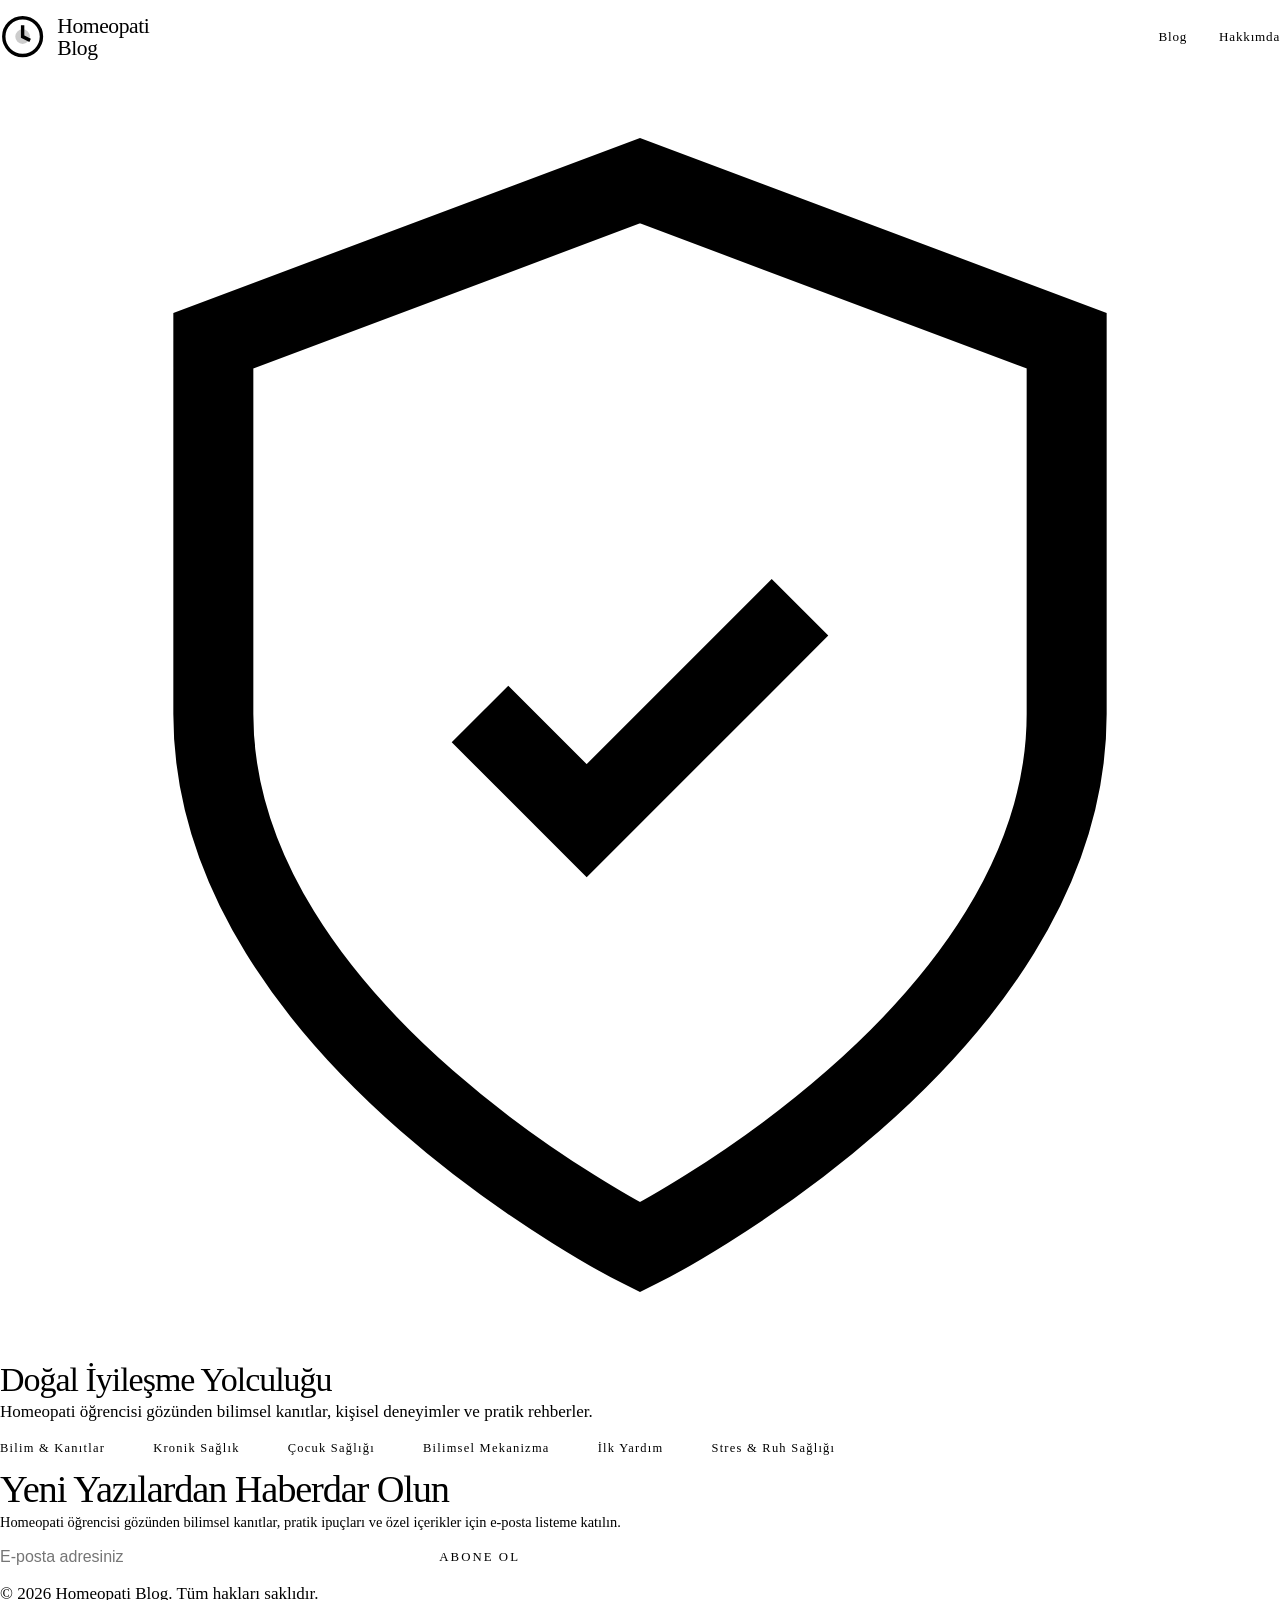
<file: src/index.html>
<!DOCTYPE html>
<html lang="tr">
<head>
  <meta charset="UTF-8">
  <meta name="viewport" content="width=device-width, initial-scale=1.0">
  <meta name="description" content="Homeopati, bütünsel sağlık ve doğal yaşam üzerine düşünceler, rehberler ve pratik bilgiler.">
  <title>Homeopati Blog | Doğal İyileşme Yolculuğu</title>
  <link rel="preconnect" href="https://fonts.googleapis.com">
  <link rel="preconnect" href="https://fonts.gstatic.com" crossorigin>
  <link rel="stylesheet" href="css/style.css">
  <link rel="icon" type="image/svg+xml" href="data:image/svg+xml,%3Csvg xmlns='http://www.w3.org/2000/svg' viewBox='0 0 24 24' fill='none' stroke='%233d6b4f' stroke-width='2'%3E%3Ccircle cx='12' cy='12' r='10'/%3E%3Cpath d='M12 6v6l4 2'/%3E%3C/svg%3E">
</head>
<body>
  <nav class="nav">
    <div class="nav-container">
      <a href="index.html" class="logo">
        <svg viewBox="0 0 24 24" fill="none" stroke="currentColor" stroke-width="1.8"><path d="M12 2C6.48 2 2 6.48 2 12s4.48 10 10 10 10-4.48 10-10S17.52 2 12 2z"/><path d="M12 6v6l4 2"/><circle cx="12" cy="12" r="3" fill="currentColor" opacity="0.2"/></svg>
        Homeopati Blog
      </a>
      <button class="nav-toggle" aria-label="Menü" onclick="toggleNav()"><span></span><span></span><span></span></button>
      <div class="nav-links" id="navLinks">
        <a href="index.html" class="nav-link active">Blog</a>
        <a href="about.html" class="nav-link ">Hakkımda</a>
      </div>
    </div>
  </nav>
  <main>
    <div class="hero">
      <div class="hero-icon"><svg viewBox="0 0 24 24" fill="none" stroke="currentColor" stroke-width="1.5"><path d="M12 22s8-4 8-10V5l-8-3-8 3v7c0 6 8 10 8 10z"/><path d="M9 12l2 2 4-4"/></svg></div>
      <h1>Doğal İyileşme Yolculuğu</h1>
      <p>Homeopati öğrencisi gözünden bilimsel kanıtlar, kişisel deneyimler ve pratik rehberler.</p>
      <div class="hero-tags">
        <a href="post-1.html" class="tag">Bilim & Kanıtlar</a>
        <a href="post-2.html" class="tag">Kronik Sağlık</a>
        <a href="post-3.html" class="tag">Çocuk Sağlığı</a>
        <a href="post-4.html" class="tag">Bilimsel Mekanizma</a>
        <a href="post-5.html" class="tag">İlk Yardım</a>
        <a href="post-6.html" class="tag">Stres & Ruh Sağlığı</a>
      </div>
    </div>

    <div class="container">
      <div class="post-grid">
        <a href="post-1.html" class="post-card">
          <div class="post-thumb">
            <span class="post-category">Bilim & Kanıtlar</span>
            <svg viewBox="0 0 24 24" fill="none" stroke="currentColor" stroke-width="1.5"><circle cx="12" cy="12" r="10"/><path d="M12 6v6l4 2"/></svg>
          </div>
          <div class="post-body">
            <div class="post-date">15 Temmuz 2026</div>
            <div class="post-title">Homeopati ve Bilim: Ön Yargıları Yıkan Kanıtlar</div>
            <div class="post-excerpt">"İçinde hiçbir şey yok" efsanesini nanopartikül araştırmaları, 825.000 hastalık EPI3 çalışması ve plasebo etkisi olmayan tarım modelleriyle çürütüyoruz.</div>
            <div class="post-read">Devamını Oku →</div>
          </div>
        </a>

        <a href="post-2.html" class="post-card">
          <div class="post-thumb">
            <span class="post-category">Kronik Sağlık</span>
            <svg viewBox="0 0 24 24" fill="none" stroke="currentColor" stroke-width="1.5"><path d="M20 21v-2a4 4 0 0 0-4-4H8a4 4 0 0 0-4 4v2"/><circle cx="12" cy="7" r="4"/></svg>
          </div>
          <div class="post-body">
            <div class="post-date">8 Temmuz 2026</div>
            <div class="post-title">Kronik ve Genetik Durumlarda Homeopati: Bizim Hikayemiz</div>
            <div class="post-excerpt">5 yıllık aile deneyimimizden yola çıkarak; migren, alerji, anksiyete ve genetik yatkınlıkların homeopatik tedavisinde vaka örnekleri ve reçeteler.</div>
            <div class="post-read">Devamını Oku →</div>
          </div>
        </a>

        <a href="post-3.html" class="post-card">
          <div class="post-thumb">
            <span class="post-category">Çocuk Sağlığı</span>
            <svg viewBox="0 0 24 24" fill="none" stroke="currentColor" stroke-width="1.5"><path d="M20.84 4.61a5.5 5.5 0 0 0-7.78 0L12 5.67l-1.06-1.06a5.5 5.5 0 0 0-7.78 7.78l1.06 1.06L12 21.23l7.78-7.78 1.06-1.06a5.5 5.5 0 0 0 0-7.78z"/></svg>
          </div>
          <div class="post-body">
            <div class="post-date">1 Temmuz 2026</div>
            <div class="post-title">Çocuklarda Homeopati: Bir Annenin Gözünden</div>
            <div class="post-excerpt">İki çocuk annesi olarak; diş çıkarma, öksürük, ateş, uyku problemleri ve sindirim sorunlarında evde kullandığımız homeopatik reçeteler ve dozaj bilgileri.</div>
            <div class="post-read">Devamını Oku →</div>
          </div>
        </a>

        <a href="post-4.html" class="post-card">
          <div class="post-thumb">
            <span class="post-category">Bilimsel Mekanizma</span>
            <svg viewBox="0 0 24 24" fill="none" stroke="currentColor" stroke-width="1.5"><path d="M12 2L2 7l10 5 10-5-10-5z"/><path d="M2 17l10 5 10-5"/><path d="M2 12l10 5 10-5"/></svg>
          </div>
          <div class="post-body">
            <div class="post-date">24 Haziran 2026</div>
            <div class="post-title">Homeopati Nasıl Çalışır? Nanopartiküllerden Hormezise</div>
            <div class="post-excerpt">Nanopartikül-EZ Shell Modeli, hormezis, çapraz adaptasyon ve zaman bağımlı duyarlılaşma. Homeopatinin bilimsel etki mekanizmasını adım adım açıklıyoruz.</div>
            <div class="post-read">Devamını Oku →</div>
          </div>
        </a>

        <a href="post-5.html" class="post-card">
          <div class="post-thumb">
            <span class="post-category">İlk Yardım</span>
            <svg viewBox="0 0 24 24" fill="none" stroke="currentColor" stroke-width="1.5"><path d="M10 14l2-2m0 0l2-2m-2 2l-2-2m2 2l2 2"/><path d="M12 22s8-4 8-10V5l-8-3-8 3v7c0 6 8 10 8 10z"/></svg>
          </div>
          <div class="post-body">
            <div class="post-date">17 Haziran 2026</div>
            <div class="post-title">Evdeki Homeopatik İlk Yardım Çantası</div>
            <div class="post-excerpt">Yanık, kesik, böcek sokması, burkulma ve ani ateş için evinizde bulundurmanız gereken 10 temel homeopatik reçete ve kullanım rehberi.</div>
            <div class="post-read">Devamını Oku →</div>
          </div>
        </a>

        <a href="post-6.html" class="post-card">
          <div class="post-thumb">
            <span class="post-category">Stres & Ruh Sağlığı</span>
            <svg viewBox="0 0 24 24" fill="none" stroke="currentColor" stroke-width="1.5"><circle cx="12" cy="12" r="3"/><path d="M12 1v2M12 21v2M4.22 4.22l1.42 1.42M18.36 18.36l1.42 1.42M1 12h2M21 12h2M4.22 19.78l1.42-1.42M18.36 5.64l1.42-1.42"/></svg>
          </div>
          <div class="post-body">
            <div class="post-date">10 Haziran 2026</div>
            <div class="post-title">Stresle Başa Çıkmak İçin Homeopatik Yollar</div>
            <div class="post-excerpt">Performans anksiyetesinden duygusal şoka, aşırı çalışmadan zihinsel tükenmişliğe; bireysel stres tiplerine özel homeopatik reçeteler ve yaşam tarzı önerileri.</div>
            <div class="post-read">Devamını Oku →</div>
          </div>
        </a>
      </div>

      <div class="newsletter">
        <h3>Yeni Yazılardan Haberdar Olun</h3>
        <p>Homeopati öğrencisi gözünden bilimsel kanıtlar, pratik ipuçları ve özel içerikler için e-posta listeme katılın.</p>
        <form class="newsletter-form" onsubmit="handleNewsletter(event)">
          <input type="email" placeholder="E-posta adresiniz" required />
          <button type="submit">Abone Ol</button>
        </form>
      </div>
    </div>
</main>
  <footer class="site-footer"><div class="container"><p>&copy; 2026 Homeopati Blog. Tüm hakları saklıdır.</p></div></footer>
  <script src="js/main.js"></script>
</body>
</html>
</file>
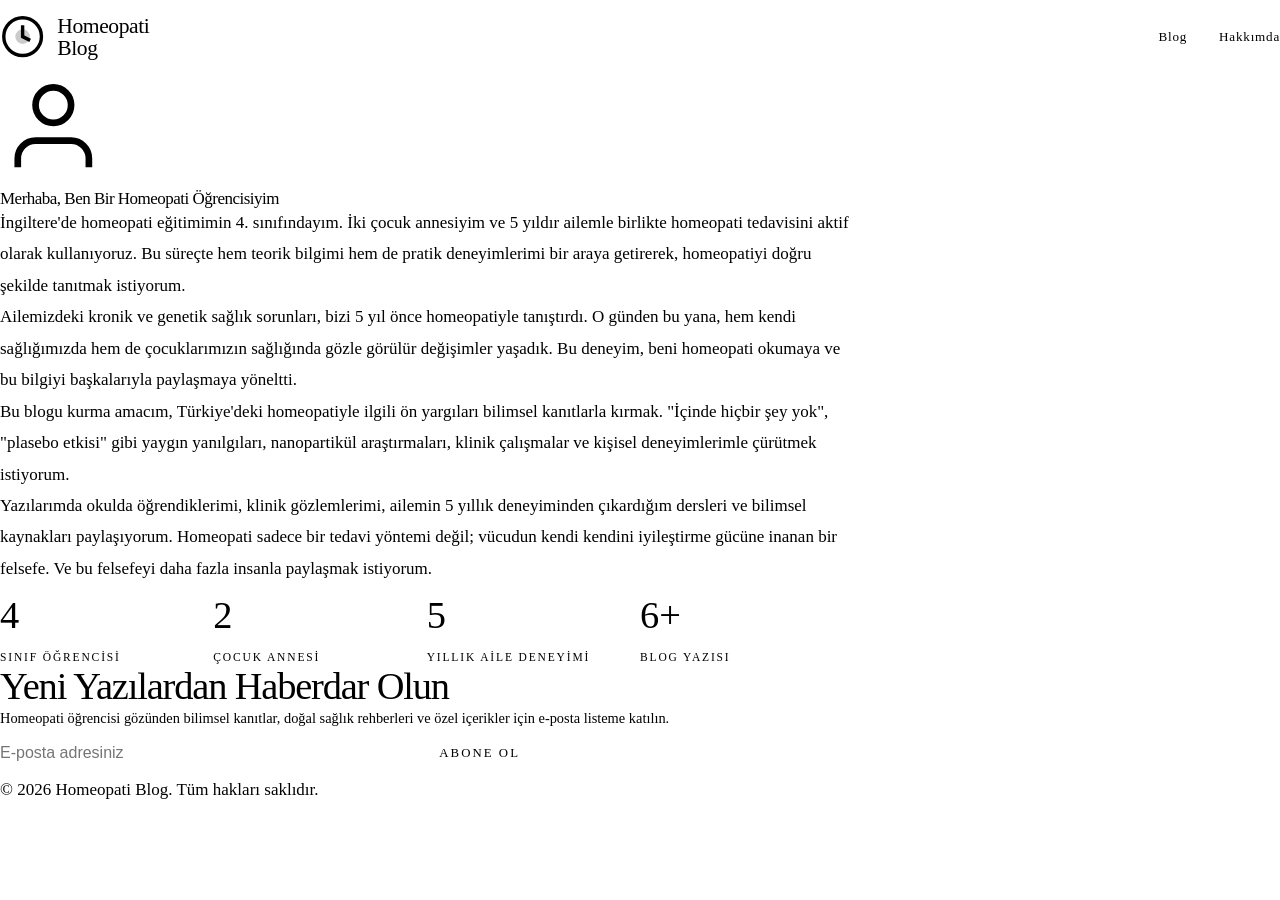
<file: src/about.html>
<!DOCTYPE html>
<html lang="tr">
<head>
  <meta charset="UTF-8">
  <meta name="viewport" content="width=device-width, initial-scale=1.0">
  <meta name="description" content="İngiltere'de homeopati 4. sınıf öğrencisi, iki çocuk annesi. 5 yıldır ailemle birlikte homeopati kullanıyoruz. Amacım Türkiye'deki ön yargıları bilimsel kanıtlarla azaltmak.">
  <title>Hakkımda | Homeopati Blog</title>
  <link rel="preconnect" href="https://fonts.googleapis.com">
  <link rel="preconnect" href="https://fonts.gstatic.com" crossorigin>
  <link rel="stylesheet" href="css/style.css">
  <link rel="icon" type="image/svg+xml" href="data:image/svg+xml,%3Csvg xmlns='http://www.w3.org/2000/svg' viewBox='0 0 24 24' fill='none' stroke='%233d6b4f' stroke-width='2'%3E%3Ccircle cx='12' cy='12' r='10'/%3E%3Cpath d='M12 6v6l4 2'/%3E%3C/svg%3E">
</head>
<body>
  <nav class="nav">
    <div class="nav-container">
      <a href="index.html" class="logo">
        <svg viewBox="0 0 24 24" fill="none" stroke="currentColor" stroke-width="1.8"><path d="M12 2C6.48 2 2 6.48 2 12s4.48 10 10 10 10-4.48 10-10S17.52 2 12 2z"/><path d="M12 6v6l4 2"/><circle cx="12" cy="12" r="3" fill="currentColor" opacity="0.2"/></svg>
        Homeopati Blog
      </a>
      <button class="nav-toggle" aria-label="Menü" onclick="toggleNav()"><span></span><span></span><span></span></button>
      <div class="nav-links" id="navLinks">
        <a href="index.html" class="nav-link">Blog</a>
        <a href="about.html" class="nav-link active">Hakkımda</a>
      </div>
    </div>
  </nav>

  <main>
    <div class="container">
      <div class="about-hero">
        <div class="about-img">
          <svg viewBox="0 0 24 24" fill="none" stroke="currentColor" stroke-width="1.5"><path d="M20 21v-2a4 4 0 0 0-4-4H8a4 4 0 0 0-4 4v2"/><circle cx="12" cy="7" r="4"/></svg>
        </div>
        <div class="about-text">
          <h1>Merhaba, Ben Bir Homeopati Öğrencisiyim</h1>
          <p>İngiltere'de homeopati eğitimimin 4. sınıfındayım. İki çocuk annesiyim ve 5 yıldır ailemle birlikte homeopati tedavisini aktif olarak kullanıyoruz. Bu süreçte hem teorik bilgimi hem de pratik deneyimlerimi bir araya getirerek, homeopatiyi doğru şekilde tanıtmak istiyorum.</p>
          <p>Ailemizdeki kronik ve genetik sağlık sorunları, bizi 5 yıl önce homeopatiyle tanıştırdı. O günden bu yana, hem kendi sağlığımızda hem de çocuklarımızın sağlığında gözle görülür değişimler yaşadık. Bu deneyim, beni homeopati okumaya ve bu bilgiyi başkalarıyla paylaşmaya yöneltti.</p>
          <p>Bu blogu kurma amacım, Türkiye'deki homeopatiyle ilgili ön yargıları bilimsel kanıtlarla kırmak. "İçinde hiçbir şey yok", "plasebo etkisi" gibi yaygın yanılgıları, nanopartikül araştırmaları, klinik çalışmalar ve kişisel deneyimlerimle çürütmek istiyorum.</p>
          <p>Yazılarımda okulda öğrendiklerimi, klinik gözlemlerimi, ailemin 5 yıllık deneyiminden çıkardığım dersleri ve bilimsel kaynakları paylaşıyorum. Homeopati sadece bir tedavi yöntemi değil; vücudun kendi kendini iyileştirme gücüne inanan bir felsefe. Ve bu felsefeyi daha fazla insanla paylaşmak istiyorum.</p>
          <div class="about-stats">
            <div class="about-stat"><div class="about-stat-num">4</div><div class="about-stat-label">Sınıf Öğrencisi</div></div>
            <div class="about-stat"><div class="about-stat-num">2</div><div class="about-stat-label">Çocuk Annesi</div></div>
            <div class="about-stat"><div class="about-stat-num">5</div><div class="about-stat-label">Yıllık Aile Deneyimi</div></div>
            <div class="about-stat"><div class="about-stat-num">6+</div><div class="about-stat-label">Blog Yazısı</div></div>
          </div>
        </div>
      </div>

      <div class="newsletter">
        <h3>Yeni Yazılardan Haberdar Olun</h3>
        <p>Homeopati öğrencisi gözünden bilimsel kanıtlar, doğal sağlık rehberleri ve özel içerikler için e-posta listeme katılın.</p>
        <form class="newsletter-form" onsubmit="handleNewsletter(event)">
          <input type="email" placeholder="E-posta adresiniz" required />
          <button type="submit">Abone Ol</button>
        </form>
      </div>
    </div>
  </main>

  <footer class="site-footer">
    <div class="container"><p>&copy; 2026 Homeopati Blog. Tüm hakları saklıdır.</p></div>
  </footer>
  <script src="js/main.js"></script>
</body>
</html>
</file>
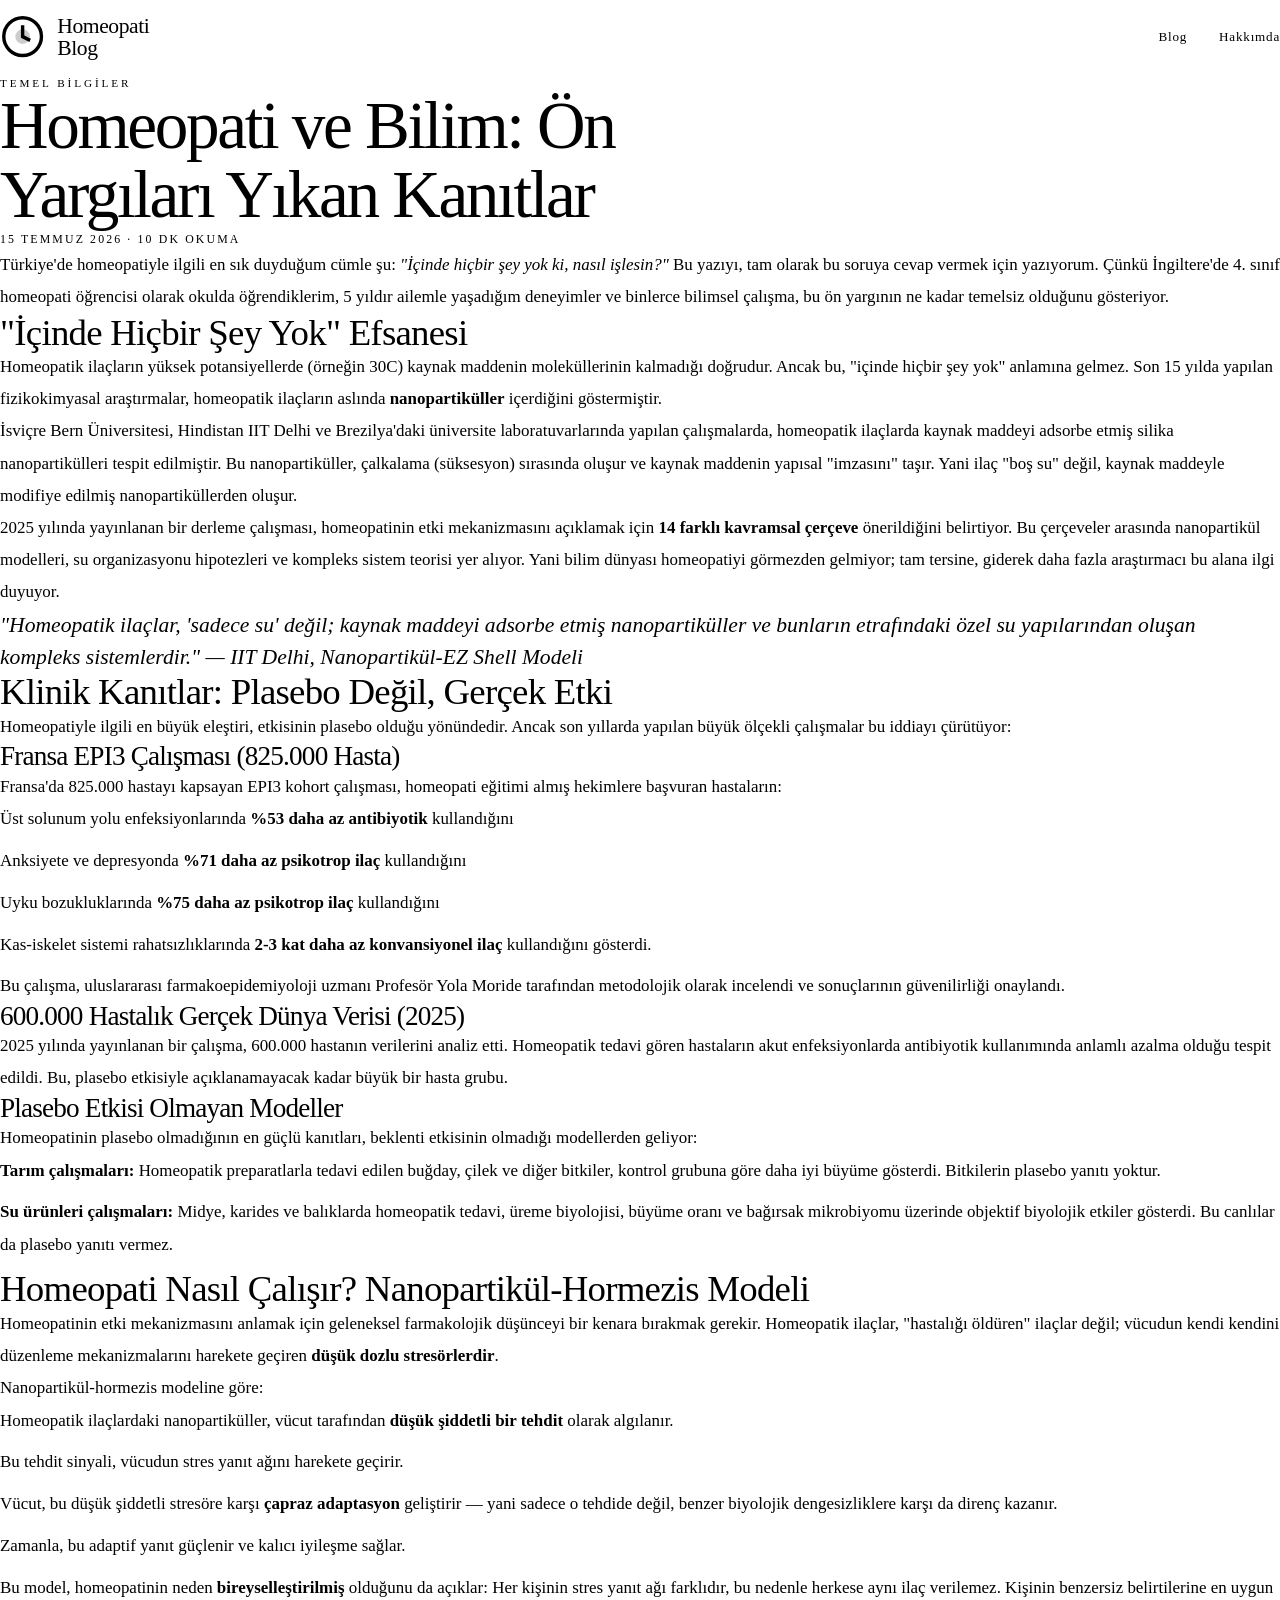
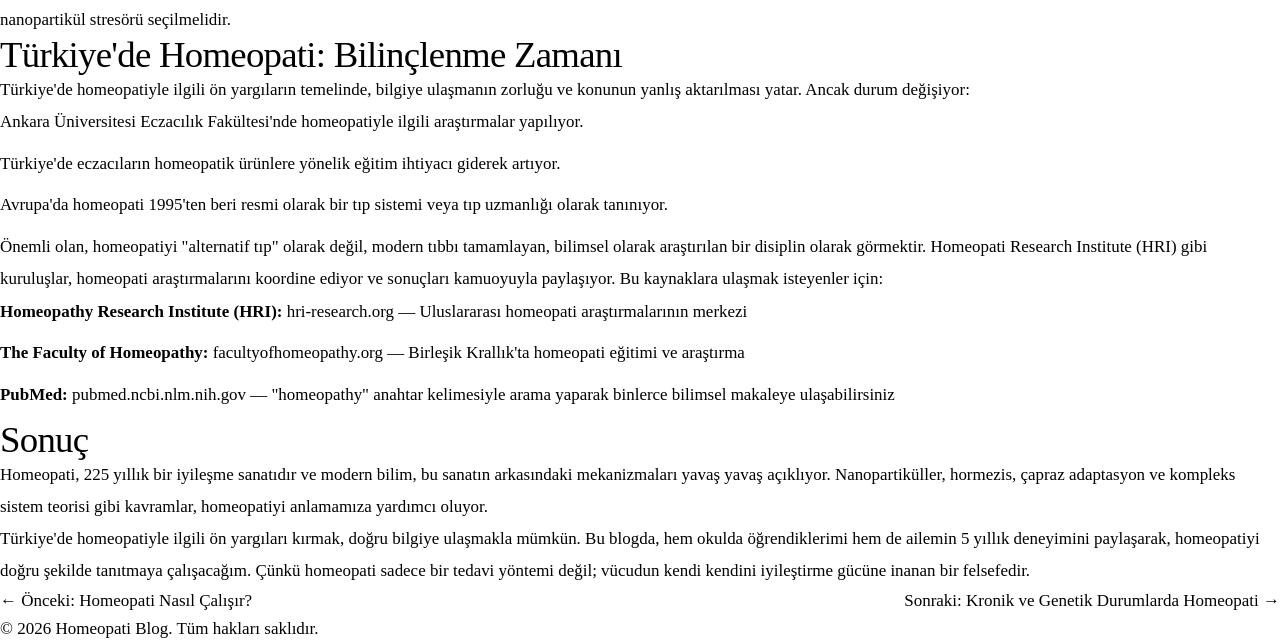
<file: src/post-1.html>
<!DOCTYPE html>
<html lang="tr">
<head>
  <meta charset="UTF-8">
  <meta name="viewport" content="width=device-width, initial-scale=1.0">
  <meta name="description" content="Homeopati, bütünsel sağlık ve doğal yaşam üzerine düşünceler, rehberler ve pratik bilgiler.">
  <title>Homeopati ve Bilim: Ön Yargıları Yıkan Kanıtlar | Homeopati Blog</title>
  <link rel="stylesheet" href="css/style.css">
  <link rel="icon" type="image/svg+xml" href="data:image/svg+xml,%3Csvg xmlns='http://www.w3.org/2000/svg' viewBox='0 0 24 24' fill='none' stroke='%233d6b4f' stroke-width='2'%3E%3Ccircle cx='12' cy='12' r='10'/%3E%3Cpath d='M12 6v6l4 2'/%3E%3C/svg%3E">
</head>
<body>
  <nav class="nav">
    <div class="nav-container">
      <a href="index.html" class="logo">
        <svg viewBox="0 0 24 24" fill="none" stroke="currentColor" stroke-width="1.8"><path d="M12 2C6.48 2 2 6.48 2 12s4.48 10 10 10 10-4.48 10-10S17.52 2 12 2z"/><path d="M12 6v6l4 2"/><circle cx="12" cy="12" r="3" fill="currentColor" opacity="0.2"/></svg>
        Homeopati Blog
      </a>
      <button class="nav-toggle" aria-label="Menü" onclick="toggleNav()"><span></span><span></span><span></span></button>
      <div class="nav-links" id="navLinks">
        <a href="index.html" class="nav-link active">Blog</a>
        <a href="about.html" class="nav-link ">Hakkımda</a>
      </div>
    </div>
  </nav>
  <main>
    <div class="container-narrow">
      <article class="post-detail">
        <div class="post-detail-header">
          <span class="post-category">Temel Bilgiler</span>
          <h1>Homeopati ve Bilim: Ön Yargıları Yıkan Kanıtlar</h1>
          <div class="post-meta">15 Temmuz 2026 · 10 dk okuma</div>
        </div>
        <div class="post-content">
          <p>Türkiye'de homeopatiyle ilgili en sık duyduğum cümle şu: <em>"İçinde hiçbir şey yok ki, nasıl işlesin?"</em> Bu yazıyı, tam olarak bu soruya cevap vermek için yazıyorum. Çünkü İngiltere'de 4. sınıf homeopati öğrencisi olarak okulda öğrendiklerim, 5 yıldır ailemle yaşadığım deneyimler ve binlerce bilimsel çalışma, bu ön yargının ne kadar temelsiz olduğunu gösteriyor.</p>

          <h2>"İçinde Hiçbir Şey Yok" Efsanesi</h2>
          <p>Homeopatik ilaçların yüksek potansiyellerde (örneğin 30C) kaynak maddenin moleküllerinin kalmadığı doğrudur. Ancak bu, "içinde hiçbir şey yok" anlamına gelmez. Son 15 yılda yapılan fizikokimyasal araştırmalar, homeopatik ilaçların aslında <strong>nanopartiküller</strong> içerdiğini göstermiştir.</p>

          <p>İsviçre Bern Üniversitesi, Hindistan IIT Delhi ve Brezilya'daki üniversite laboratuvarlarında yapılan çalışmalarda, homeopatik ilaçlarda kaynak maddeyi adsorbe etmiş silika nanopartikülleri tespit edilmiştir. Bu nanopartiküller, çalkalama (süksesyon) sırasında oluşur ve kaynak maddenin yapısal "imzasını" taşır. Yani ilaç "boş su" değil, kaynak maddeyle modifiye edilmiş nanopartiküllerden oluşur.</p>

          <p>2025 yılında yayınlanan bir derleme çalışması, homeopatinin etki mekanizmasını açıklamak için <strong>14 farklı kavramsal çerçeve</strong> önerildiğini belirtiyor. Bu çerçeveler arasında nanopartikül modelleri, su organizasyonu hipotezleri ve kompleks sistem teorisi yer alıyor. Yani bilim dünyası homeopatiyi görmezden gelmiyor; tam tersine, giderek daha fazla araştırmacı bu alana ilgi duyuyor.</p>

          <blockquote>"Homeopatik ilaçlar, 'sadece su' değil; kaynak maddeyi adsorbe etmiş nanopartiküller ve bunların etrafındaki özel su yapılarından oluşan kompleks sistemlerdir." — IIT Delhi, Nanopartikül-EZ Shell Modeli</blockquote>

          <h2>Klinik Kanıtlar: Plasebo Değil, Gerçek Etki</h2>
          <p>Homeopatiyle ilgili en büyük eleştiri, etkisinin plasebo olduğu yönündedir. Ancak son yıllarda yapılan büyük ölçekli çalışmalar bu iddiayı çürütüyor:</p>

          <h3>Fransa EPI3 Çalışması (825.000 Hasta)</h3>
          <p>Fransa'da 825.000 hastayı kapsayan EPI3 kohort çalışması, homeopati eğitimi almış hekimlere başvuran hastaların:</p>
          <ul>
            <li>Üst solunum yolu enfeksiyonlarında <strong>%53 daha az antibiyotik</strong> kullandığını</li>
            <li>Anksiyete ve depresyonda <strong>%71 daha az psikotrop ilaç</strong> kullandığını</li>
            <li>Uyku bozukluklarında <strong>%75 daha az psikotrop ilaç</strong> kullandığını</li>
            <li>Kas-iskelet sistemi rahatsızlıklarında <strong>2-3 kat daha az konvansiyonel ilaç</strong> kullandığını gösterdi.</li>
          </ul>
          <p>Bu çalışma, uluslararası farmakoepidemiyoloji uzmanı Profesör Yola Moride tarafından metodolojik olarak incelendi ve sonuçlarının güvenilirliği onaylandı.</p>

          <h3>600.000 Hastalık Gerçek Dünya Verisi (2025)</h3>
          <p>2025 yılında yayınlanan bir çalışma, 600.000 hastanın verilerini analiz etti. Homeopatik tedavi gören hastaların akut enfeksiyonlarda antibiyotik kullanımında anlamlı azalma olduğu tespit edildi. Bu, plasebo etkisiyle açıklanamayacak kadar büyük bir hasta grubu.</p>

          <h3>Plasebo Etkisi Olmayan Modeller</h3>
          <p>Homeopatinin plasebo olmadığının en güçlü kanıtları, beklenti etkisinin olmadığı modellerden geliyor:</p>
          <ul>
            <li><strong>Tarım çalışmaları:</strong> Homeopatik preparatlarla tedavi edilen buğday, çilek ve diğer bitkiler, kontrol grubuna göre daha iyi büyüme gösterdi. Bitkilerin plasebo yanıtı yoktur.</li>
            <li><strong>Su ürünleri çalışmaları:</strong> Midye, karides ve balıklarda homeopatik tedavi, üreme biyolojisi, büyüme oranı ve bağırsak mikrobiyomu üzerinde objektif biyolojik etkiler gösterdi. Bu canlılar da plasebo yanıtı vermez.</li>
          </ul>

          <h2>Homeopati Nasıl Çalışır? Nanopartikül-Hormezis Modeli</h2>
          <p>Homeopatinin etki mekanizmasını anlamak için geleneksel farmakolojik düşünceyi bir kenara bırakmak gerekir. Homeopatik ilaçlar, "hastalığı öldüren" ilaçlar değil; vücudun kendi kendini düzenleme mekanizmalarını harekete geçiren <strong>düşük dozlu stresörlerdir</strong>.</p>

          <p>Nanopartikül-hormezis modeline göre:</p>
          <ol>
            <li>Homeopatik ilaçlardaki nanopartiküller, vücut tarafından <strong>düşük şiddetli bir tehdit</strong> olarak algılanır.</li>
            <li>Bu tehdit sinyali, vücudun stres yanıt ağını harekete geçirir.</li>
            <li>Vücut, bu düşük şiddetli stresöre karşı <strong>çapraz adaptasyon</strong> geliştirir — yani sadece o tehdide değil, benzer biyolojik dengesizliklere karşı da direnç kazanır.</li>
            <li>Zamanla, bu adaptif yanıt güçlenir ve kalıcı iyileşme sağlar.</li>
          </ol>

          <p>Bu model, homeopatinin neden <strong>bireyselleştirilmiş</strong> olduğunu da açıklar: Her kişinin stres yanıt ağı farklıdır, bu nedenle herkese aynı ilaç verilemez. Kişinin benzersiz belirtilerine en uygun nanopartikül stresörü seçilmelidir.</p>

          <h2>Türkiye'de Homeopati: Bilinçlenme Zamanı</h2>
          <p>Türkiye'de homeopatiyle ilgili ön yargıların temelinde, bilgiye ulaşmanın zorluğu ve konunun yanlış aktarılması yatar. Ancak durum değişiyor:</p>
          <ul>
            <li>Ankara Üniversitesi Eczacılık Fakültesi'nde homeopatiyle ilgili araştırmalar yapılıyor.</li>
            <li>Türkiye'de eczacıların homeopatik ürünlere yönelik eğitim ihtiyacı giderek artıyor.</li>
            <li>Avrupa'da homeopati 1995'ten beri resmi olarak bir tıp sistemi veya tıp uzmanlığı olarak tanınıyor.</li>
          </ul>

          <p>Önemli olan, homeopatiyi "alternatif tıp" olarak değil, modern tıbbı tamamlayan, bilimsel olarak araştırılan bir disiplin olarak görmektir. Homeopati Research Institute (HRI) gibi kuruluşlar, homeopati araştırmalarını koordine ediyor ve sonuçları kamuoyuyla paylaşıyor. Bu kaynaklara ulaşmak isteyenler için:</p>
          <ul>
            <li><strong>Homeopathy Research Institute (HRI):</strong> hri-research.org — Uluslararası homeopati araştırmalarının merkezi</li>
            <li><strong>The Faculty of Homeopathy:</strong> facultyofhomeopathy.org — Birleşik Krallık'ta homeopati eğitimi ve araştırma</li>
            <li><strong>PubMed:</strong> pubmed.ncbi.nlm.nih.gov — "homeopathy" anahtar kelimesiyle arama yaparak binlerce bilimsel makaleye ulaşabilirsiniz</li>
          </ul>

          <h2>Sonuç</h2>
          <p>Homeopati, 225 yıllık bir iyileşme sanatıdır ve modern bilim, bu sanatın arkasındaki mekanizmaları yavaş yavaş açıklıyor. Nanopartiküller, hormezis, çapraz adaptasyon ve kompleks sistem teorisi gibi kavramlar, homeopatiyi anlamamıza yardımcı oluyor.</p>

          <p>Türkiye'de homeopatiyle ilgili ön yargıları kırmak, doğru bilgiye ulaşmakla mümkün. Bu blogda, hem okulda öğrendiklerimi hem de ailemin 5 yıllık deneyimini paylaşarak, homeopatiyi doğru şekilde tanıtmaya çalışacağım. Çünkü homeopati sadece bir tedavi yöntemi değil; vücudun kendi kendini iyileştirme gücüne inanan bir felsefedir.</p>
        </div>
        <div class="post-footer">
          <div class="post-nav"><a href="post-6.html">← Önceki: Homeopati Nasıl Çalışır?</a></div>
          <div class="post-nav"><a href="post-2.html">Sonraki: Kronik ve Genetik Durumlarda Homeopati →</a></div>
        </div>
      </article>
    </div>
</main>
  <footer class="site-footer"><div class="container"><p>&copy; 2026 Homeopati Blog. Tüm hakları saklıdır.</p></div></footer>
  <script src="js/main.js"></script>
</body>
</html>
</file>
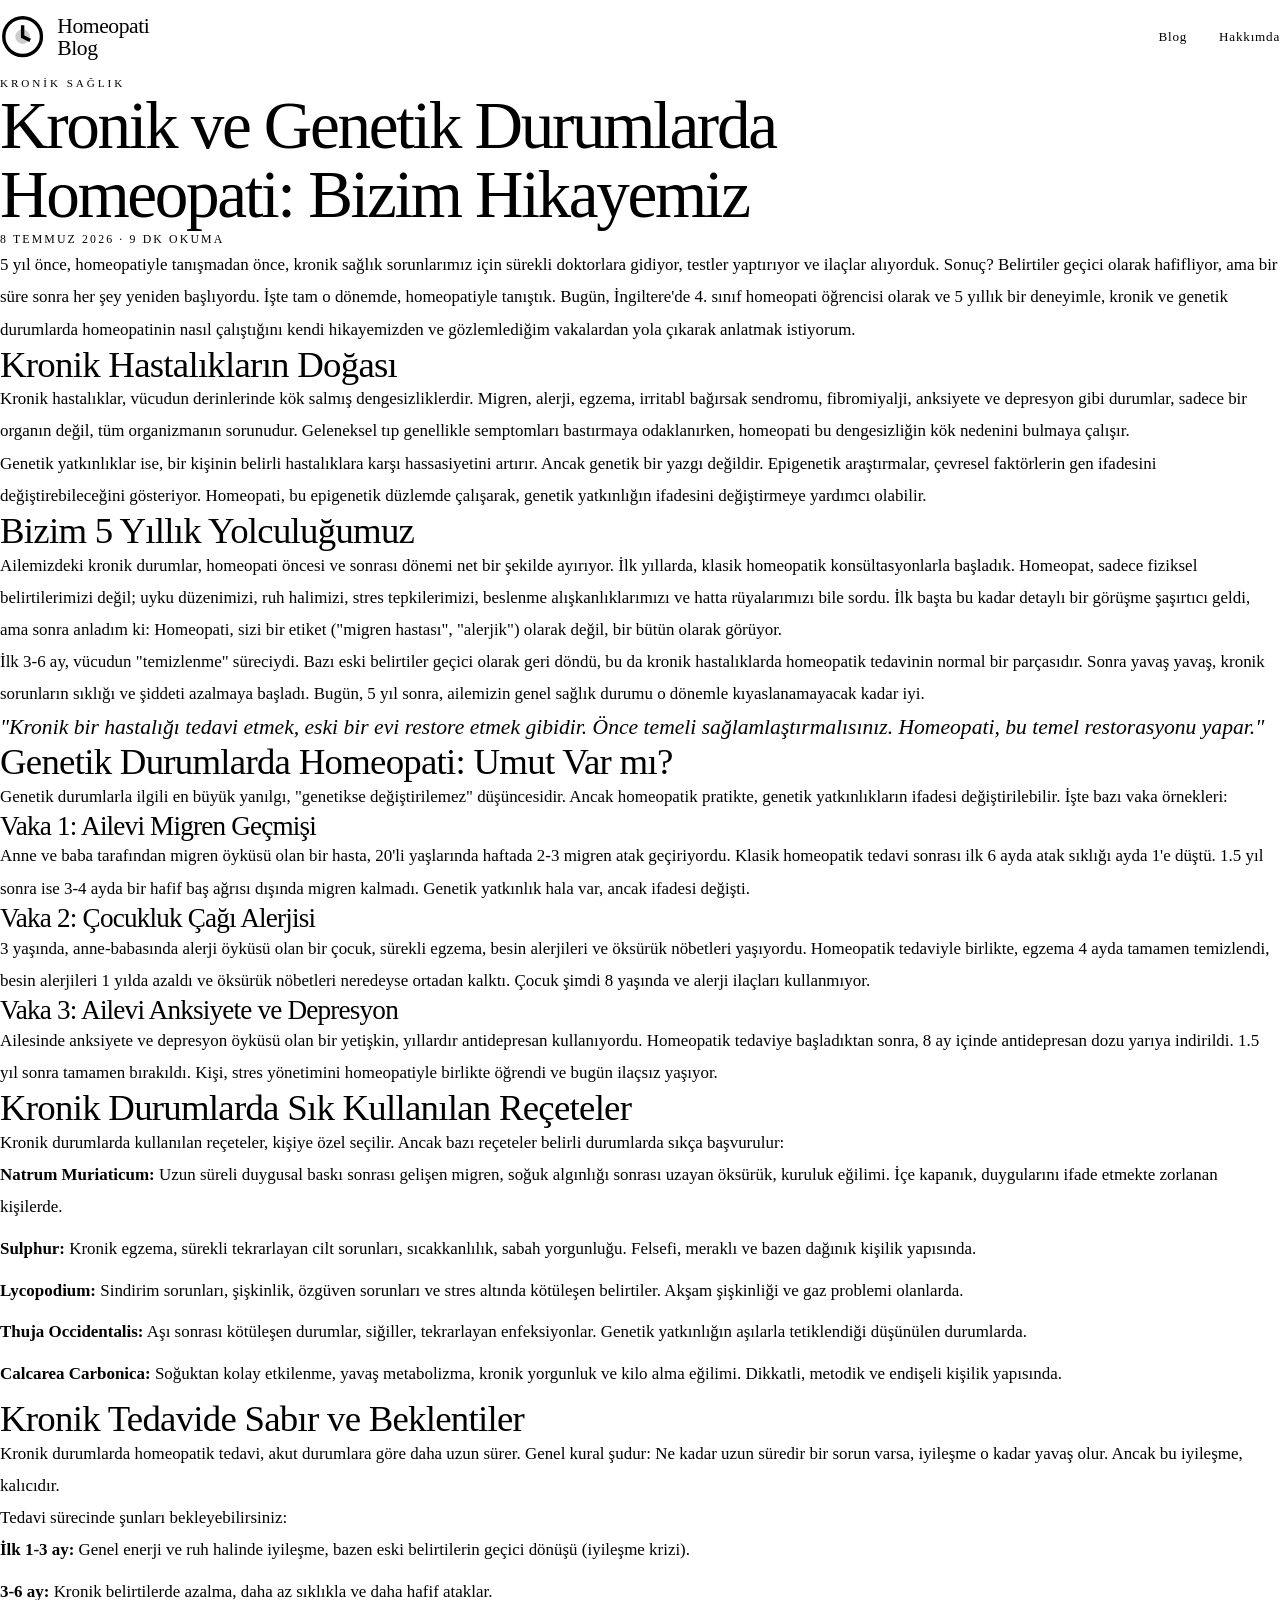
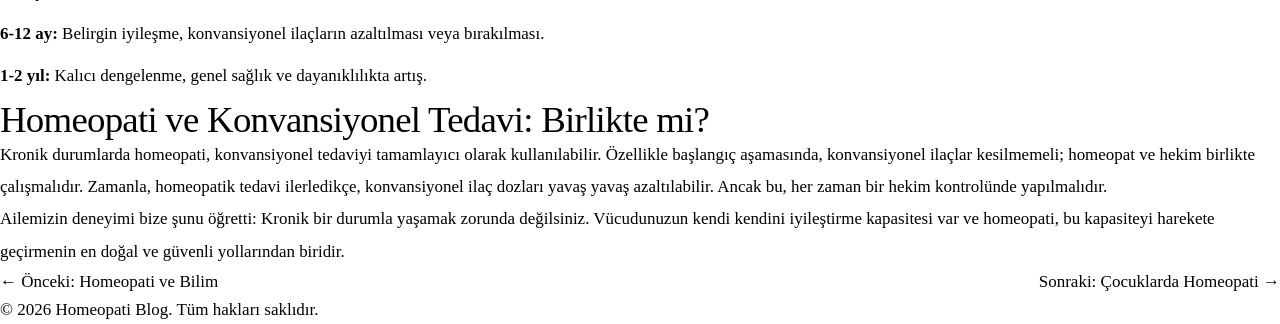
<file: src/post-2.html>
<!DOCTYPE html>
<html lang="tr">
<head>
  <meta charset="UTF-8">
  <meta name="viewport" content="width=device-width, initial-scale=1.0">
  <meta name="description" content="Homeopati, bütünsel sağlık ve doğal yaşam üzerine düşünceler, rehberler ve pratik bilgiler.">
  <title>Kronik ve Genetik Durumlarda Homeopati: Bizim Hikayemiz | Homeopati Blog</title>
  <link rel="stylesheet" href="css/style.css">
  <link rel="icon" type="image/svg+xml" href="data:image/svg+xml,%3Csvg xmlns='http://www.w3.org/2000/svg' viewBox='0 0 24 24' fill='none' stroke='%233d6b4f' stroke-width='2'%3E%3Ccircle cx='12' cy='12' r='10'/%3E%3Cpath d='M12 6v6l4 2'/%3E%3C/svg%3E">
</head>
<body>
  <nav class="nav">
    <div class="nav-container">
      <a href="index.html" class="logo">
        <svg viewBox="0 0 24 24" fill="none" stroke="currentColor" stroke-width="1.8"><path d="M12 2C6.48 2 2 6.48 2 12s4.48 10 10 10 10-4.48 10-10S17.52 2 12 2z"/><path d="M12 6v6l4 2"/><circle cx="12" cy="12" r="3" fill="currentColor" opacity="0.2"/></svg>
        Homeopati Blog
      </a>
      <button class="nav-toggle" aria-label="Menü" onclick="toggleNav()"><span></span><span></span><span></span></button>
      <div class="nav-links" id="navLinks">
        <a href="index.html" class="nav-link active">Blog</a>
        <a href="about.html" class="nav-link ">Hakkımda</a>
      </div>
    </div>
  </nav>
  <main>
    <div class="container-narrow">
      <article class="post-detail">
        <div class="post-detail-header">
          <span class="post-category">Kronik Sağlık</span>
          <h1>Kronik ve Genetik Durumlarda Homeopati: Bizim Hikayemiz</h1>
          <div class="post-meta">8 Temmuz 2026 · 9 dk okuma</div>
        </div>
        <div class="post-content">
          <p>5 yıl önce, homeopatiyle tanışmadan önce, kronik sağlık sorunlarımız için sürekli doktorlara gidiyor, testler yaptırıyor ve ilaçlar alıyorduk. Sonuç? Belirtiler geçici olarak hafifliyor, ama bir süre sonra her şey yeniden başlıyordu. İşte tam o dönemde, homeopatiyle tanıştık. Bugün, İngiltere'de 4. sınıf homeopati öğrencisi olarak ve 5 yıllık bir deneyimle, kronik ve genetik durumlarda homeopatinin nasıl çalıştığını kendi hikayemizden ve gözlemlediğim vakalardan yola çıkarak anlatmak istiyorum.</p>

          <h2>Kronik Hastalıkların Doğası</h2>
          <p>Kronik hastalıklar, vücudun derinlerinde kök salmış dengesizliklerdir. Migren, alerji, egzema, irritabl bağırsak sendromu, fibromiyalji, anksiyete ve depresyon gibi durumlar, sadece bir organın değil, tüm organizmanın sorunudur. Geleneksel tıp genellikle semptomları bastırmaya odaklanırken, homeopati bu dengesizliğin kök nedenini bulmaya çalışır.</p>

          <p>Genetik yatkınlıklar ise, bir kişinin belirli hastalıklara karşı hassasiyetini artırır. Ancak genetik bir yazgı değildir. Epigenetik araştırmalar, çevresel faktörlerin gen ifadesini değiştirebileceğini gösteriyor. Homeopati, bu epigenetik düzlemde çalışarak, genetik yatkınlığın ifadesini değiştirmeye yardımcı olabilir.</p>

          <h2>Bizim 5 Yıllık Yolculuğumuz</h2>
          <p>Ailemizdeki kronik durumlar, homeopati öncesi ve sonrası dönemi net bir şekilde ayırıyor. İlk yıllarda, klasik homeopatik konsültasyonlarla başladık. Homeopat, sadece fiziksel belirtilerimizi değil; uyku düzenimizi, ruh halimizi, stres tepkilerimizi, beslenme alışkanlıklarımızı ve hatta rüyalarımızı bile sordu. İlk başta bu kadar detaylı bir görüşme şaşırtıcı geldi, ama sonra anladım ki: Homeopati, sizi bir etiket ("migren hastası", "alerjik") olarak değil, bir bütün olarak görüyor.</p>

          <p>İlk 3-6 ay, vücudun "temizlenme" süreciydi. Bazı eski belirtiler geçici olarak geri döndü, bu da kronik hastalıklarda homeopatik tedavinin normal bir parçasıdır. Sonra yavaş yavaş, kronik sorunların sıklığı ve şiddeti azalmaya başladı. Bugün, 5 yıl sonra, ailemizin genel sağlık durumu o dönemle kıyaslanamayacak kadar iyi.</p>

          <blockquote>"Kronik bir hastalığı tedavi etmek, eski bir evi restore etmek gibidir. Önce temeli sağlamlaştırmalısınız. Homeopati, bu temel restorasyonu yapar."</blockquote>

          <h2>Genetik Durumlarda Homeopati: Umut Var mı?</h2>
          <p>Genetik durumlarla ilgili en büyük yanılgı, "genetikse değiştirilemez" düşüncesidir. Ancak homeopatik pratikte, genetik yatkınlıkların ifadesi değiştirilebilir. İşte bazı vaka örnekleri:</p>

          <h3>Vaka 1: Ailevi Migren Geçmişi</h3>
          <p>Anne ve baba tarafından migren öyküsü olan bir hasta, 20'li yaşlarında haftada 2-3 migren atak geçiriyordu. Klasik homeopatik tedavi sonrası ilk 6 ayda atak sıklığı ayda 1'e düştü. 1.5 yıl sonra ise 3-4 ayda bir hafif baş ağrısı dışında migren kalmadı. Genetik yatkınlık hala var, ancak ifadesi değişti.</p>

          <h3>Vaka 2: Çocukluk Çağı Alerjisi</h3>
          <p>3 yaşında, anne-babasında alerji öyküsü olan bir çocuk, sürekli egzema, besin alerjileri ve öksürük nöbetleri yaşıyordu. Homeopatik tedaviyle birlikte, egzema 4 ayda tamamen temizlendi, besin alerjileri 1 yılda azaldı ve öksürük nöbetleri neredeyse ortadan kalktı. Çocuk şimdi 8 yaşında ve alerji ilaçları kullanmıyor.</p>

          <h3>Vaka 3: Ailevi Anksiyete ve Depresyon</h3>
          <p>Ailesinde anksiyete ve depresyon öyküsü olan bir yetişkin, yıllardır antidepresan kullanıyordu. Homeopatik tedaviye başladıktan sonra, 8 ay içinde antidepresan dozu yarıya indirildi. 1.5 yıl sonra tamamen bırakıldı. Kişi, stres yönetimini homeopatiyle birlikte öğrendi ve bugün ilaçsız yaşıyor.</p>

          <h2>Kronik Durumlarda Sık Kullanılan Reçeteler</h2>
          <p>Kronik durumlarda kullanılan reçeteler, kişiye özel seçilir. Ancak bazı reçeteler belirli durumlarda sıkça başvurulur:</p>
          <ul>
            <li><strong>Natrum Muriaticum:</strong> Uzun süreli duygusal baskı sonrası gelişen migren, soğuk algınlığı sonrası uzayan öksürük, kuruluk eğilimi. İçe kapanık, duygularını ifade etmekte zorlanan kişilerde.</li>
            <li><strong>Sulphur:</strong> Kronik egzema, sürekli tekrarlayan cilt sorunları, sıcakkanlılık, sabah yorgunluğu. Felsefi, meraklı ve bazen dağınık kişilik yapısında.</li>
            <li><strong>Lycopodium:</strong> Sindirim sorunları, şişkinlik, özgüven sorunları ve stres altında kötüleşen belirtiler. Akşam şişkinliği ve gaz problemi olanlarda.</li>
            <li><strong>Thuja Occidentalis:</strong> Aşı sonrası kötüleşen durumlar, siğiller, tekrarlayan enfeksiyonlar. Genetik yatkınlığın aşılarla tetiklendiği düşünülen durumlarda.</li>
            <li><strong>Calcarea Carbonica:</strong> Soğuktan kolay etkilenme, yavaş metabolizma, kronik yorgunluk ve kilo alma eğilimi. Dikkatli, metodik ve endişeli kişilik yapısında.</li>
          </ul>

          <h2>Kronik Tedavide Sabır ve Beklentiler</h2>
          <p>Kronik durumlarda homeopatik tedavi, akut durumlara göre daha uzun sürer. Genel kural şudur: Ne kadar uzun süredir bir sorun varsa, iyileşme o kadar yavaş olur. Ancak bu iyileşme, kalıcıdır.</p>

          <p>Tedavi sürecinde şunları bekleyebilirsiniz:</p>
          <ul>
            <li><strong>İlk 1-3 ay:</strong> Genel enerji ve ruh halinde iyileşme, bazen eski belirtilerin geçici dönüşü (iyileşme krizi).</li>
            <li><strong>3-6 ay:</strong> Kronik belirtilerde azalma, daha az sıklıkla ve daha hafif ataklar.</li>
            <li><strong>6-12 ay:</strong> Belirgin iyileşme, konvansiyonel ilaçların azaltılması veya bırakılması.</li>
            <li><strong>1-2 yıl:</strong> Kalıcı dengelenme, genel sağlık ve dayanıklılıkta artış.</li>
          </ul>

          <h2>Homeopati ve Konvansiyonel Tedavi: Birlikte mi?</h2>
          <p>Kronik durumlarda homeopati, konvansiyonel tedaviyi tamamlayıcı olarak kullanılabilir. Özellikle başlangıç aşamasında, konvansiyonel ilaçlar kesilmemeli; homeopat ve hekim birlikte çalışmalıdır. Zamanla, homeopatik tedavi ilerledikçe, konvansiyonel ilaç dozları yavaş yavaş azaltılabilir. Ancak bu, her zaman bir hekim kontrolünde yapılmalıdır.</p>

          <p>Ailemizin deneyimi bize şunu öğretti: Kronik bir durumla yaşamak zorunda değilsiniz. Vücudunuzun kendi kendini iyileştirme kapasitesi var ve homeopati, bu kapasiteyi harekete geçirmenin en doğal ve güvenli yollarından biridir.</p>
        </div>
        <div class="post-footer">
          <div class="post-nav"><a href="post-1.html">← Önceki: Homeopati ve Bilim</a></div>
          <div class="post-nav"><a href="post-3.html">Sonraki: Çocuklarda Homeopati →</a></div>
        </div>
      </article>
    </div>
</main>
  <footer class="site-footer"><div class="container"><p>&copy; 2026 Homeopati Blog. Tüm hakları saklıdır.</p></div></footer>
  <script src="js/main.js"></script>
</body>
</html>
</file>
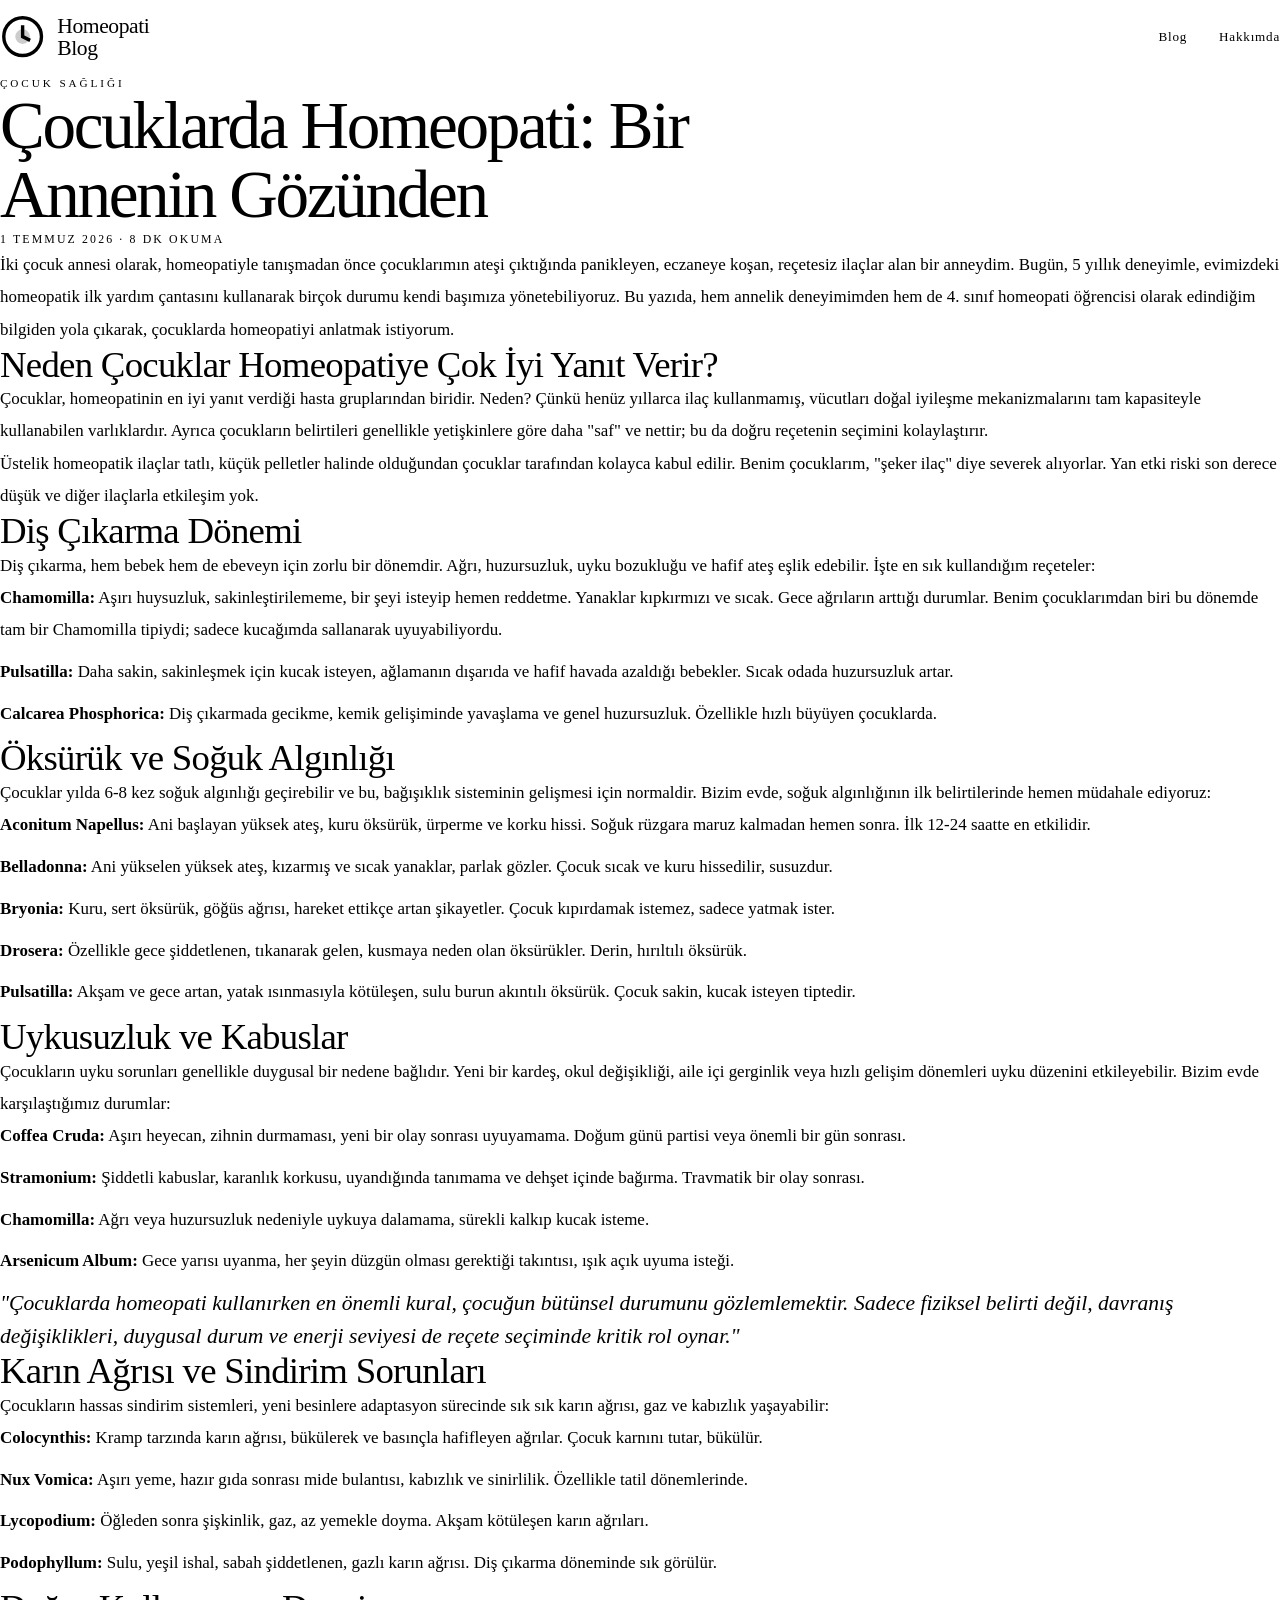
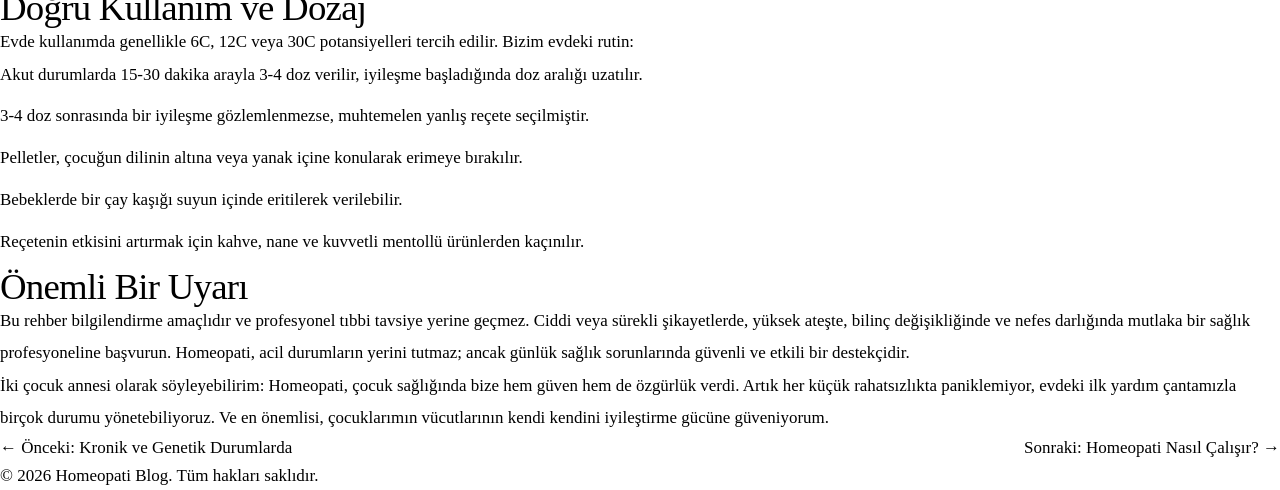
<file: src/post-3.html>
<!DOCTYPE html>
<html lang="tr">
<head>
  <meta charset="UTF-8">
  <meta name="viewport" content="width=device-width, initial-scale=1.0">
  <meta name="description" content="Homeopati, bütünsel sağlık ve doğal yaşam üzerine düşünceler, rehberler ve pratik bilgiler.">
  <title>Çocuklarda Homeopati: Bir Annenin Gözünden | Homeopati Blog</title>
  <link rel="stylesheet" href="css/style.css">
  <link rel="icon" type="image/svg+xml" href="data:image/svg+xml,%3Csvg xmlns='http://www.w3.org/2000/svg' viewBox='0 0 24 24' fill='none' stroke='%233d6b4f' stroke-width='2'%3E%3Ccircle cx='12' cy='12' r='10'/%3E%3Cpath d='M12 6v6l4 2'/%3E%3C/svg%3E">
</head>
<body>
  <nav class="nav">
    <div class="nav-container">
      <a href="index.html" class="logo">
        <svg viewBox="0 0 24 24" fill="none" stroke="currentColor" stroke-width="1.8"><path d="M12 2C6.48 2 2 6.48 2 12s4.48 10 10 10 10-4.48 10-10S17.52 2 12 2z"/><path d="M12 6v6l4 2"/><circle cx="12" cy="12" r="3" fill="currentColor" opacity="0.2"/></svg>
        Homeopati Blog
      </a>
      <button class="nav-toggle" aria-label="Menü" onclick="toggleNav()"><span></span><span></span><span></span></button>
      <div class="nav-links" id="navLinks">
        <a href="index.html" class="nav-link active">Blog</a>
        <a href="about.html" class="nav-link ">Hakkımda</a>
      </div>
    </div>
  </nav>
  <main>
    <div class="container-narrow">
      <article class="post-detail">
        <div class="post-detail-header">
          <span class="post-category">Çocuk Sağlığı</span>
          <h1>Çocuklarda Homeopati: Bir Annenin Gözünden</h1>
          <div class="post-meta">1 Temmuz 2026 · 8 dk okuma</div>
        </div>
        <div class="post-content">
          <p>İki çocuk annesi olarak, homeopatiyle tanışmadan önce çocuklarımın ateşi çıktığında panikleyen, eczaneye koşan, reçetesiz ilaçlar alan bir anneydim. Bugün, 5 yıllık deneyimle, evimizdeki homeopatik ilk yardım çantasını kullanarak birçok durumu kendi başımıza yönetebiliyoruz. Bu yazıda, hem annelik deneyimimden hem de 4. sınıf homeopati öğrencisi olarak edindiğim bilgiden yola çıkarak, çocuklarda homeopatiyi anlatmak istiyorum.</p>

          <h2>Neden Çocuklar Homeopatiye Çok İyi Yanıt Verir?</h2>
          <p>Çocuklar, homeopatinin en iyi yanıt verdiği hasta gruplarından biridir. Neden? Çünkü henüz yıllarca ilaç kullanmamış, vücutları doğal iyileşme mekanizmalarını tam kapasiteyle kullanabilen varlıklardır. Ayrıca çocukların belirtileri genellikle yetişkinlere göre daha "saf" ve nettir; bu da doğru reçetenin seçimini kolaylaştırır.</p>

          <p>Üstelik homeopatik ilaçlar tatlı, küçük pelletler halinde olduğundan çocuklar tarafından kolayca kabul edilir. Benim çocuklarım, "şeker ilaç" diye severek alıyorlar. Yan etki riski son derece düşük ve diğer ilaçlarla etkileşim yok.</p>

          <h2>Diş Çıkarma Dönemi</h2>
          <p>Diş çıkarma, hem bebek hem de ebeveyn için zorlu bir dönemdir. Ağrı, huzursuzluk, uyku bozukluğu ve hafif ateş eşlik edebilir. İşte en sık kullandığım reçeteler:</p>
          <ul>
            <li><strong>Chamomilla:</strong> Aşırı huysuzluk, sakinleştirilememe, bir şeyi isteyip hemen reddetme. Yanaklar kıpkırmızı ve sıcak. Gece ağrıların arttığı durumlar. Benim çocuklarımdan biri bu dönemde tam bir Chamomilla tipiydi; sadece kucağımda sallanarak uyuyabiliyordu.</li>
            <li><strong>Pulsatilla:</strong> Daha sakin, sakinleşmek için kucak isteyen, ağlamanın dışarıda ve hafif havada azaldığı bebekler. Sıcak odada huzursuzluk artar.</li>
            <li><strong>Calcarea Phosphorica:</strong> Diş çıkarmada gecikme, kemik gelişiminde yavaşlama ve genel huzursuzluk. Özellikle hızlı büyüyen çocuklarda.</li>
          </ul>

          <h2>Öksürük ve Soğuk Algınlığı</h2>
          <p>Çocuklar yılda 6-8 kez soğuk algınlığı geçirebilir ve bu, bağışıklık sisteminin gelişmesi için normaldir. Bizim evde, soğuk algınlığının ilk belirtilerinde hemen müdahale ediyoruz:</p>
          <ul>
            <li><strong>Aconitum Napellus:</strong> Ani başlayan yüksek ateş, kuru öksürük, ürperme ve korku hissi. Soğuk rüzgara maruz kalmadan hemen sonra. İlk 12-24 saatte en etkilidir.</li>
            <li><strong>Belladonna:</strong> Ani yükselen yüksek ateş, kızarmış ve sıcak yanaklar, parlak gözler. Çocuk sıcak ve kuru hissedilir, susuzdur.</li>
            <li><strong>Bryonia:</strong> Kuru, sert öksürük, göğüs ağrısı, hareket ettikçe artan şikayetler. Çocuk kıpırdamak istemez, sadece yatmak ister.</li>
            <li><strong>Drosera:</strong> Özellikle gece şiddetlenen, tıkanarak gelen, kusmaya neden olan öksürükler. Derin, hırıltılı öksürük.</li>
            <li><strong>Pulsatilla:</strong> Akşam ve gece artan, yatak ısınmasıyla kötüleşen, sulu burun akıntılı öksürük. Çocuk sakin, kucak isteyen tiptedir.</li>
          </ul>

          <h2>Uykusuzluk ve Kabuslar</h2>
          <p>Çocukların uyku sorunları genellikle duygusal bir nedene bağlıdır. Yeni bir kardeş, okul değişikliği, aile içi gerginlik veya hızlı gelişim dönemleri uyku düzenini etkileyebilir. Bizim evde karşılaştığımız durumlar:</p>
          <ul>
            <li><strong>Coffea Cruda:</strong> Aşırı heyecan, zihnin durmaması, yeni bir olay sonrası uyuyamama. Doğum günü partisi veya önemli bir gün sonrası.</li>
            <li><strong>Stramonium:</strong> Şiddetli kabuslar, karanlık korkusu, uyandığında tanımama ve dehşet içinde bağırma. Travmatik bir olay sonrası.</li>
            <li><strong>Chamomilla:</strong> Ağrı veya huzursuzluk nedeniyle uykuya dalamama, sürekli kalkıp kucak isteme.</li>
            <li><strong>Arsenicum Album:</strong> Gece yarısı uyanma, her şeyin düzgün olması gerektiği takıntısı, ışık açık uyuma isteği.</li>
          </ul>

          <blockquote>"Çocuklarda homeopati kullanırken en önemli kural, çocuğun bütünsel durumunu gözlemlemektir. Sadece fiziksel belirti değil, davranış değişiklikleri, duygusal durum ve enerji seviyesi de reçete seçiminde kritik rol oynar."</blockquote>

          <h2>Karın Ağrısı ve Sindirim Sorunları</h2>
          <p>Çocukların hassas sindirim sistemleri, yeni besinlere adaptasyon sürecinde sık sık karın ağrısı, gaz ve kabızlık yaşayabilir:</p>
          <ul>
            <li><strong>Colocynthis:</strong> Kramp tarzında karın ağrısı, bükülerek ve basınçla hafifleyen ağrılar. Çocuk karnını tutar, bükülür.</li>
            <li><strong>Nux Vomica:</strong> Aşırı yeme, hazır gıda sonrası mide bulantısı, kabızlık ve sinirlilik. Özellikle tatil dönemlerinde.</li>
            <li><strong>Lycopodium:</strong> Öğleden sonra şişkinlik, gaz, az yemekle doyma. Akşam kötüleşen karın ağrıları.</li>
            <li><strong>Podophyllum:</strong> Sulu, yeşil ishal, sabah şiddetlenen, gazlı karın ağrısı. Diş çıkarma döneminde sık görülür.</li>
          </ul>

          <h2>Doğru Kullanım ve Dozaj</h2>
          <p>Evde kullanımda genellikle 6C, 12C veya 30C potansiyelleri tercih edilir. Bizim evdeki rutin:</p>
          <ul>
            <li>Akut durumlarda 15-30 dakika arayla 3-4 doz verilir, iyileşme başladığında doz aralığı uzatılır.</li>
            <li>3-4 doz sonrasında bir iyileşme gözlemlenmezse, muhtemelen yanlış reçete seçilmiştir.</li>
            <li>Pelletler, çocuğun dilinin altına veya yanak içine konularak erimeye bırakılır.</li>
            <li>Bebeklerde bir çay kaşığı suyun içinde eritilerek verilebilir.</li>
            <li>Reçetenin etkisini artırmak için kahve, nane ve kuvvetli mentollü ürünlerden kaçınılır.</li>
          </ul>

          <h2>Önemli Bir Uyarı</h2>
          <p>Bu rehber bilgilendirme amaçlıdır ve profesyonel tıbbi tavsiye yerine geçmez. Ciddi veya sürekli şikayetlerde, yüksek ateşte, bilinç değişikliğinde ve nefes darlığında mutlaka bir sağlık profesyoneline başvurun. Homeopati, acil durumların yerini tutmaz; ancak günlük sağlık sorunlarında güvenli ve etkili bir destekçidir.</p>

          <p>İki çocuk annesi olarak söyleyebilirim: Homeopati, çocuk sağlığında bize hem güven hem de özgürlük verdi. Artık her küçük rahatsızlıkta paniklemiyor, evdeki ilk yardım çantamızla birçok durumu yönetebiliyoruz. Ve en önemlisi, çocuklarımın vücutlarının kendi kendini iyileştirme gücüne güveniyorum.</p>
        </div>
        <div class="post-footer">
          <div class="post-nav"><a href="post-2.html">← Önceki: Kronik ve Genetik Durumlarda</a></div>
          <div class="post-nav"><a href="post-4.html">Sonraki: Homeopati Nasıl Çalışır? →</a></div>
        </div>
      </article>
    </div>
</main>
  <footer class="site-footer"><div class="container"><p>&copy; 2026 Homeopati Blog. Tüm hakları saklıdır.</p></div></footer>
  <script src="js/main.js"></script>
</body>
</html>
</file>
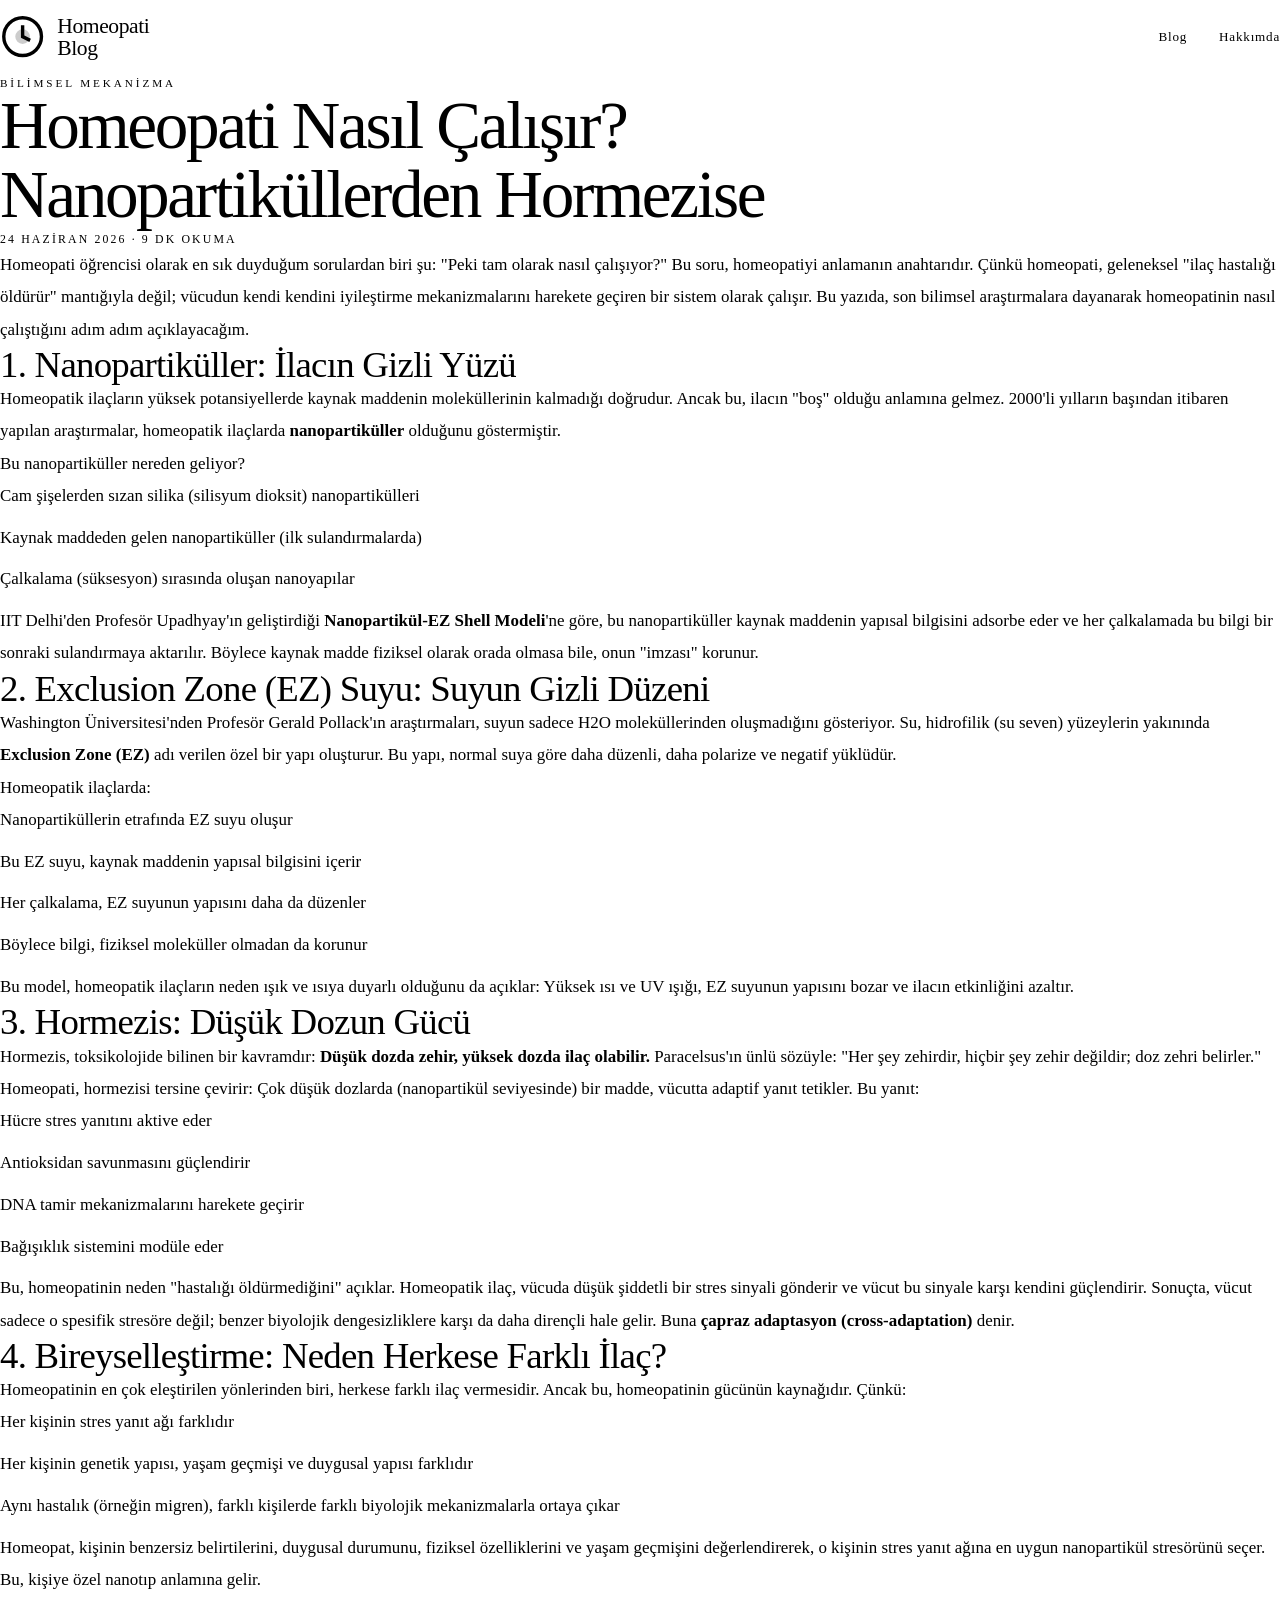
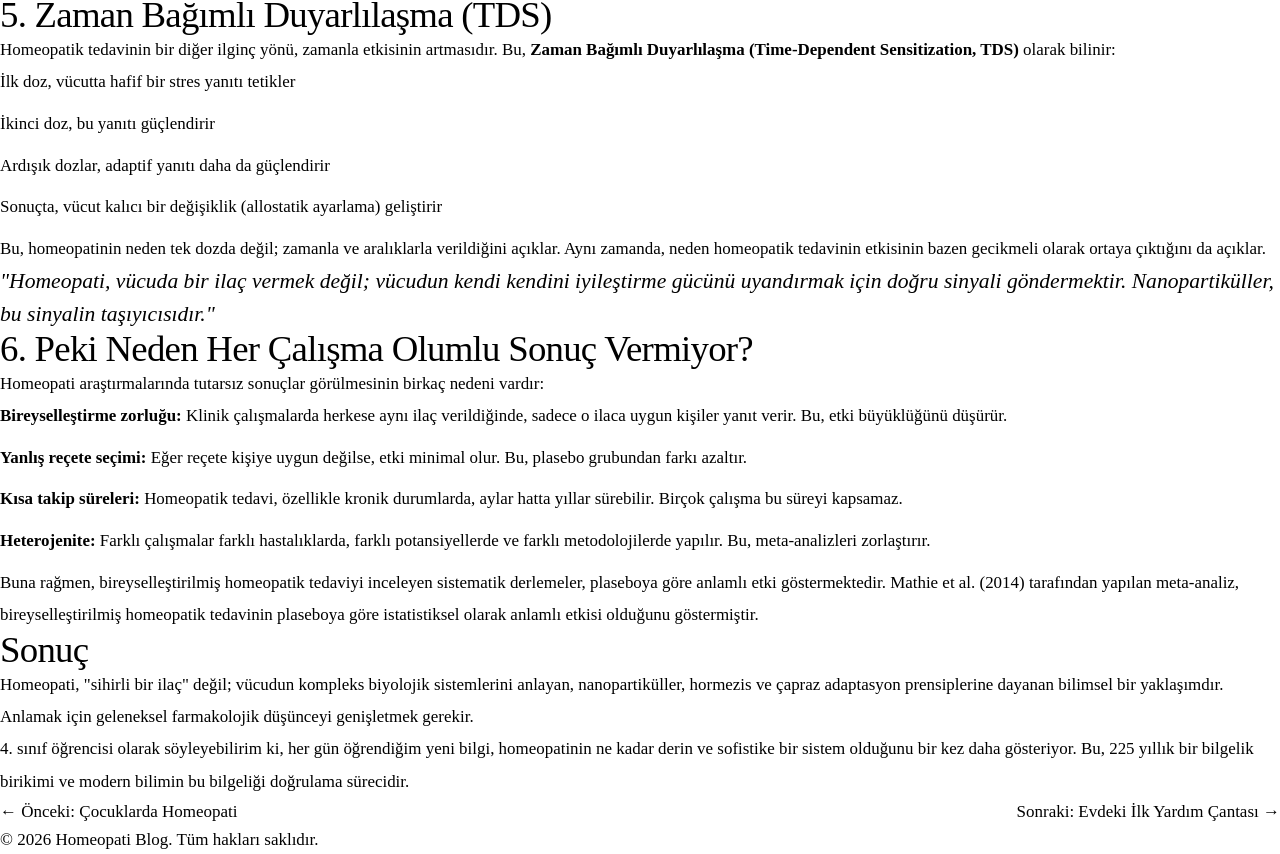
<file: src/post-4.html>
<!DOCTYPE html>
<html lang="tr">
<head>
  <meta charset="UTF-8">
  <meta name="viewport" content="width=device-width, initial-scale=1.0">
  <meta name="description" content="Homeopati, bütünsel sağlık ve doğal yaşam üzerine düşünceler, rehberler ve pratik bilgiler.">
  <title>Homeopati Nasıl Çalışır? Nanopartiküllerden Hormezise | Homeopati Blog</title>
  <link rel="stylesheet" href="css/style.css">
  <link rel="icon" type="image/svg+xml" href="data:image/svg+xml,%3Csvg xmlns='http://www.w3.org/2000/svg' viewBox='0 0 24 24' fill='none' stroke='%233d6b4f' stroke-width='2'%3E%3Ccircle cx='12' cy='12' r='10'/%3E%3Cpath d='M12 6v6l4 2'/%3E%3C/svg%3E">
</head>
<body>
  <nav class="nav">
    <div class="nav-container">
      <a href="index.html" class="logo">
        <svg viewBox="0 0 24 24" fill="none" stroke="currentColor" stroke-width="1.8"><path d="M12 2C6.48 2 2 6.48 2 12s4.48 10 10 10 10-4.48 10-10S17.52 2 12 2z"/><path d="M12 6v6l4 2"/><circle cx="12" cy="12" r="3" fill="currentColor" opacity="0.2"/></svg>
        Homeopati Blog
      </a>
      <button class="nav-toggle" aria-label="Menü" onclick="toggleNav()"><span></span><span></span><span></span></button>
      <div class="nav-links" id="navLinks">
        <a href="index.html" class="nav-link active">Blog</a>
        <a href="about.html" class="nav-link ">Hakkımda</a>
      </div>
    </div>
  </nav>
  <main>
    <div class="container-narrow">
      <article class="post-detail">
        <div class="post-detail-header">
          <span class="post-category">Bilimsel Mekanizma</span>
          <h1>Homeopati Nasıl Çalışır? Nanopartiküllerden Hormezise</h1>
          <div class="post-meta">24 Haziran 2026 · 9 dk okuma</div>
        </div>
        <div class="post-content">
          <p>Homeopati öğrencisi olarak en sık duyduğum sorulardan biri şu: "Peki tam olarak nasıl çalışıyor?" Bu soru, homeopatiyi anlamanın anahtarıdır. Çünkü homeopati, geleneksel "ilaç hastalığı öldürür" mantığıyla değil; vücudun kendi kendini iyileştirme mekanizmalarını harekete geçiren bir sistem olarak çalışır. Bu yazıda, son bilimsel araştırmalara dayanarak homeopatinin nasıl çalıştığını adım adım açıklayacağım.</p>

          <h2>1. Nanopartiküller: İlacın Gizli Yüzü</h2>
          <p>Homeopatik ilaçların yüksek potansiyellerde kaynak maddenin moleküllerinin kalmadığı doğrudur. Ancak bu, ilacın "boş" olduğu anlamına gelmez. 2000'li yılların başından itibaren yapılan araştırmalar, homeopatik ilaçlarda <strong>nanopartiküller</strong> olduğunu göstermiştir.</p>

          <p>Bu nanopartiküller nereden geliyor?</p>
          <ul>
            <li>Cam şişelerden sızan silika (silisyum dioksit) nanopartikülleri</li>
            <li>Kaynak maddeden gelen nanopartiküller (ilk sulandırmalarda)</li>
            <li>Çalkalama (süksesyon) sırasında oluşan nanoyapılar</li>
          </ul>

          <p>IIT Delhi'den Profesör Upadhyay'ın geliştirdiği <strong>Nanopartikül-EZ Shell Modeli</strong>'ne göre, bu nanopartiküller kaynak maddenin yapısal bilgisini adsorbe eder ve her çalkalamada bu bilgi bir sonraki sulandırmaya aktarılır. Böylece kaynak madde fiziksel olarak orada olmasa bile, onun "imzası" korunur.</p>

          <h2>2. Exclusion Zone (EZ) Suyu: Suyun Gizli Düzeni</h2>
          <p>Washington Üniversitesi'nden Profesör Gerald Pollack'ın araştırmaları, suyun sadece H2O moleküllerinden oluşmadığını gösteriyor. Su, hidrofilik (su seven) yüzeylerin yakınında <strong>Exclusion Zone (EZ)</strong> adı verilen özel bir yapı oluşturur. Bu yapı, normal suya göre daha düzenli, daha polarize ve negatif yüklüdür.</p>

          <p>Homeopatik ilaçlarda:</p>
          <ul>
            <li>Nanopartiküllerin etrafında EZ suyu oluşur</li>
            <li>Bu EZ suyu, kaynak maddenin yapısal bilgisini içerir</li>
            <li>Her çalkalama, EZ suyunun yapısını daha da düzenler</li>
            <li>Böylece bilgi, fiziksel moleküller olmadan da korunur</li>
          </ul>

          <p>Bu model, homeopatik ilaçların neden ışık ve ısıya duyarlı olduğunu da açıklar: Yüksek ısı ve UV ışığı, EZ suyunun yapısını bozar ve ilacın etkinliğini azaltır.</p>

          <h2>3. Hormezis: Düşük Dozun Gücü</h2>
          <p>Hormezis, toksikolojide bilinen bir kavramdır: <strong>Düşük dozda zehir, yüksek dozda ilaç olabilir.</strong> Paracelsus'ın ünlü sözüyle: "Her şey zehirdir, hiçbir şey zehir değildir; doz zehri belirler."</p>

          <p>Homeopati, hormezisi tersine çevirir: Çok düşük dozlarda (nanopartikül seviyesinde) bir madde, vücutta adaptif yanıt tetikler. Bu yanıt:</p>
          <ul>
            <li>Hücre stres yanıtını aktive eder</li>
            <li>Antioksidan savunmasını güçlendirir</li>
            <li>DNA tamir mekanizmalarını harekete geçirir</li>
            <li>Bağışıklık sistemini modüle eder</li>
          </ul>

          <p>Bu, homeopatinin neden "hastalığı öldürmediğini" açıklar. Homeopatik ilaç, vücuda düşük şiddetli bir stres sinyali gönderir ve vücut bu sinyale karşı kendini güçlendirir. Sonuçta, vücut sadece o spesifik stresöre değil; benzer biyolojik dengesizliklere karşı da daha dirençli hale gelir. Buna <strong>çapraz adaptasyon (cross-adaptation)</strong> denir.</p>

          <h2>4. Bireyselleştirme: Neden Herkese Farklı İlaç?</h2>
          <p>Homeopatinin en çok eleştirilen yönlerinden biri, herkese farklı ilaç vermesidir. Ancak bu, homeopatinin gücünün kaynağıdır. Çünkü:</p>
          <ul>
            <li>Her kişinin stres yanıt ağı farklıdır</li>
            <li>Her kişinin genetik yapısı, yaşam geçmişi ve duygusal yapısı farklıdır</li>
            <li>Aynı hastalık (örneğin migren), farklı kişilerde farklı biyolojik mekanizmalarla ortaya çıkar</li>
          </ul>

          <p>Homeopat, kişinin benzersiz belirtilerini, duygusal durumunu, fiziksel özelliklerini ve yaşam geçmişini değerlendirerek, o kişinin stres yanıt ağına en uygun nanopartikül stresörünü seçer. Bu, kişiye özel nanotıp anlamına gelir.</p>

          <h2>5. Zaman Bağımlı Duyarlılaşma (TDS)</h2>
          <p>Homeopatik tedavinin bir diğer ilginç yönü, zamanla etkisinin artmasıdır. Bu, <strong>Zaman Bağımlı Duyarlılaşma (Time-Dependent Sensitization, TDS)</strong> olarak bilinir:</p>
          <ul>
            <li>İlk doz, vücutta hafif bir stres yanıtı tetikler</li>
            <li>İkinci doz, bu yanıtı güçlendirir</li>
            <li>Ardışık dozlar, adaptif yanıtı daha da güçlendirir</li>
            <li>Sonuçta, vücut kalıcı bir değişiklik (allostatik ayarlama) geliştirir</li>
          </ul>

          <p>Bu, homeopatinin neden tek dozda değil; zamanla ve aralıklarla verildiğini açıklar. Aynı zamanda, neden homeopatik tedavinin etkisinin bazen gecikmeli olarak ortaya çıktığını da açıklar.</p>

          <blockquote>"Homeopati, vücuda bir ilaç vermek değil; vücudun kendi kendini iyileştirme gücünü uyandırmak için doğru sinyali göndermektir. Nanopartiküller, bu sinyalin taşıyıcısıdır."</blockquote>

          <h2>6. Peki Neden Her Çalışma Olumlu Sonuç Vermiyor?</h2>
          <p>Homeopati araştırmalarında tutarsız sonuçlar görülmesinin birkaç nedeni vardır:</p>
          <ul>
            <li><strong>Bireyselleştirme zorluğu:</strong> Klinik çalışmalarda herkese aynı ilaç verildiğinde, sadece o ilaca uygun kişiler yanıt verir. Bu, etki büyüklüğünü düşürür.</li>
            <li><strong>Yanlış reçete seçimi:</strong> Eğer reçete kişiye uygun değilse, etki minimal olur. Bu, plasebo grubundan farkı azaltır.</li>
            <li><strong>Kısa takip süreleri:</strong> Homeopatik tedavi, özellikle kronik durumlarda, aylar hatta yıllar sürebilir. Birçok çalışma bu süreyi kapsamaz.</li>
            <li><strong>Heterojenite:</strong> Farklı çalışmalar farklı hastalıklarda, farklı potansiyellerde ve farklı metodolojilerde yapılır. Bu, meta-analizleri zorlaştırır.</li>
          </ul>

          <p>Buna rağmen, bireyselleştirilmiş homeopatik tedaviyi inceleyen sistematik derlemeler, plaseboya göre anlamlı etki göstermektedir. Mathie et al. (2014) tarafından yapılan meta-analiz, bireyselleştirilmiş homeopatik tedavinin plaseboya göre istatistiksel olarak anlamlı etkisi olduğunu göstermiştir.</p>

          <h2>Sonuç</h2>
          <p>Homeopati, "sihirli bir ilaç" değil; vücudun kompleks biyolojik sistemlerini anlayan, nanopartiküller, hormezis ve çapraz adaptasyon prensiplerine dayanan bilimsel bir yaklaşımdır. Anlamak için geleneksel farmakolojik düşünceyi genişletmek gerekir.</p>

          <p>4. sınıf öğrencisi olarak söyleyebilirim ki, her gün öğrendiğim yeni bilgi, homeopatinin ne kadar derin ve sofistike bir sistem olduğunu bir kez daha gösteriyor. Bu, 225 yıllık bir bilgelik birikimi ve modern bilimin bu bilgeliği doğrulama sürecidir.</p>
        </div>
        <div class="post-footer">
          <div class="post-nav"><a href="post-3.html">← Önceki: Çocuklarda Homeopati</a></div>
          <div class="post-nav"><a href="post-5.html">Sonraki: Evdeki İlk Yardım Çantası →</a></div>
        </div>
      </article>
    </div>
</main>
  <footer class="site-footer"><div class="container"><p>&copy; 2026 Homeopati Blog. Tüm hakları saklıdır.</p></div></footer>
  <script src="js/main.js"></script>
</body>
</html>
</file>
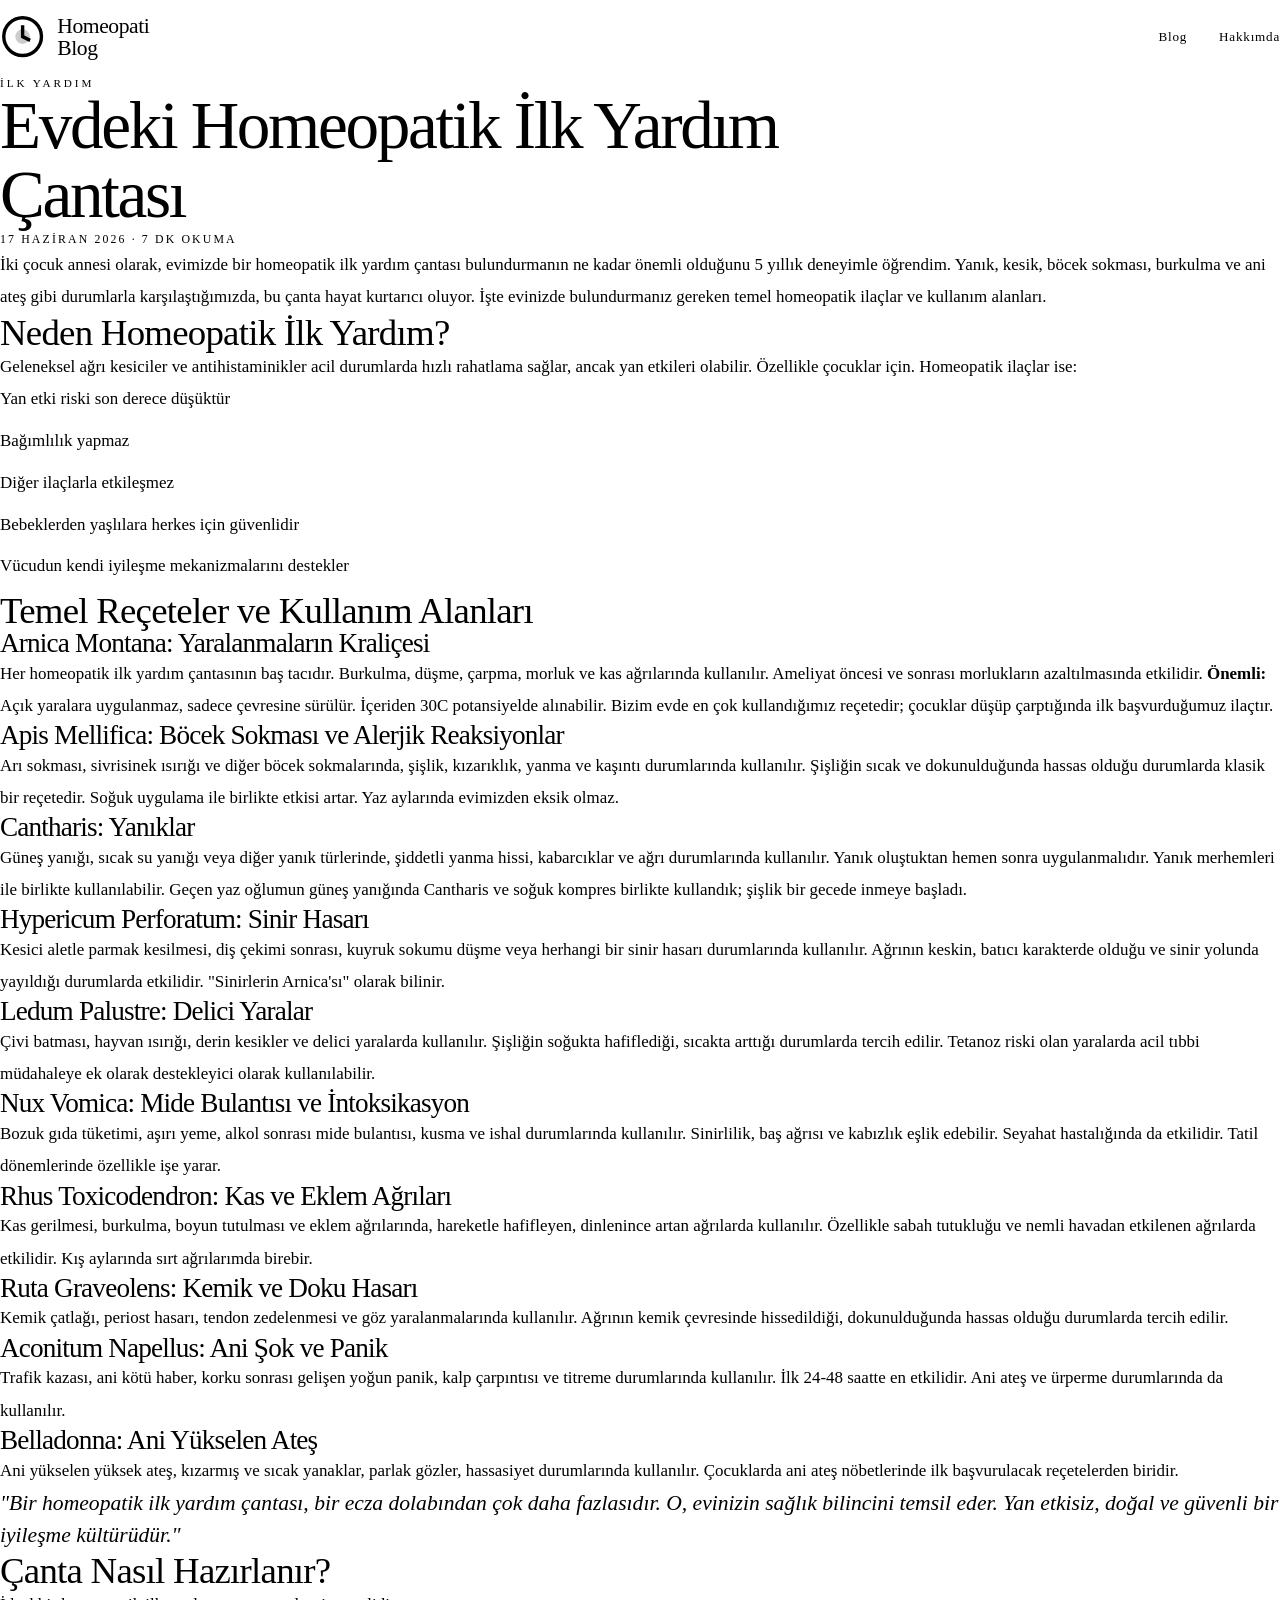
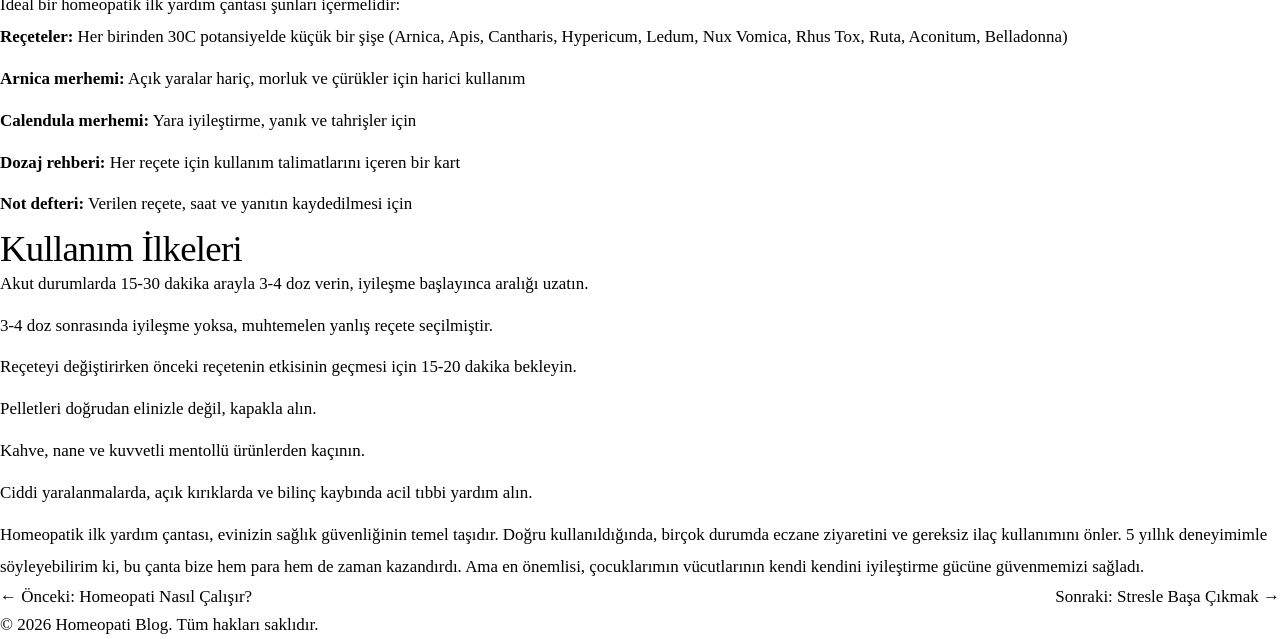
<file: src/post-5.html>
<!DOCTYPE html>
<html lang="tr">
<head>
  <meta charset="UTF-8">
  <meta name="viewport" content="width=device-width, initial-scale=1.0">
  <meta name="description" content="Homeopati, bütünsel sağlık ve doğal yaşam üzerine düşünceler, rehberler ve pratik bilgiler.">
  <title>Evdeki Homeopatik İlk Yardım Çantası | Homeopati Blog</title>
  <link rel="stylesheet" href="css/style.css">
  <link rel="icon" type="image/svg+xml" href="data:image/svg+xml,%3Csvg xmlns='http://www.w3.org/2000/svg' viewBox='0 0 24 24' fill='none' stroke='%233d6b4f' stroke-width='2'%3E%3Ccircle cx='12' cy='12' r='10'/%3E%3Cpath d='M12 6v6l4 2'/%3E%3C/svg%3E">
</head>
<body>
  <nav class="nav">
    <div class="nav-container">
      <a href="index.html" class="logo">
        <svg viewBox="0 0 24 24" fill="none" stroke="currentColor" stroke-width="1.8"><path d="M12 2C6.48 2 2 6.48 2 12s4.48 10 10 10 10-4.48 10-10S17.52 2 12 2z"/><path d="M12 6v6l4 2"/><circle cx="12" cy="12" r="3" fill="currentColor" opacity="0.2"/></svg>
        Homeopati Blog
      </a>
      <button class="nav-toggle" aria-label="Menü" onclick="toggleNav()"><span></span><span></span><span></span></button>
      <div class="nav-links" id="navLinks">
        <a href="index.html" class="nav-link active">Blog</a>
        <a href="about.html" class="nav-link ">Hakkımda</a>
      </div>
    </div>
  </nav>
  <main>
    <div class="container-narrow">
      <article class="post-detail">
        <div class="post-detail-header">
          <span class="post-category">İlk Yardım</span>
          <h1>Evdeki Homeopatik İlk Yardım Çantası</h1>
          <div class="post-meta">17 Haziran 2026 · 7 dk okuma</div>
        </div>
        <div class="post-content">
          <p>İki çocuk annesi olarak, evimizde bir homeopatik ilk yardım çantası bulundurmanın ne kadar önemli olduğunu 5 yıllık deneyimle öğrendim. Yanık, kesik, böcek sokması, burkulma ve ani ateş gibi durumlarla karşılaştığımızda, bu çanta hayat kurtarıcı oluyor. İşte evinizde bulundurmanız gereken temel homeopatik ilaçlar ve kullanım alanları.</p>

          <h2>Neden Homeopatik İlk Yardım?</h2>
          <p>Geleneksel ağrı kesiciler ve antihistaminikler acil durumlarda hızlı rahatlama sağlar, ancak yan etkileri olabilir. Özellikle çocuklar için. Homeopatik ilaçlar ise:</p>
          <ul>
            <li>Yan etki riski son derece düşüktür</li>
            <li>Bağımlılık yapmaz</li>
            <li>Diğer ilaçlarla etkileşmez</li>
            <li>Bebeklerden yaşlılara herkes için güvenlidir</li>
            <li>Vücudun kendi iyileşme mekanizmalarını destekler</li>
          </ul>

          <h2>Temel Reçeteler ve Kullanım Alanları</h2>

          <h3>Arnica Montana: Yaralanmaların Kraliçesi</h3>
          <p>Her homeopatik ilk yardım çantasının baş tacıdır. Burkulma, düşme, çarpma, morluk ve kas ağrılarında kullanılır. Ameliyat öncesi ve sonrası morlukların azaltılmasında etkilidir. <strong>Önemli:</strong> Açık yaralara uygulanmaz, sadece çevresine sürülür. İçeriden 30C potansiyelde alınabilir. Bizim evde en çok kullandığımız reçetedir; çocuklar düşüp çarptığında ilk başvurduğumuz ilaçtır.</p>

          <h3>Apis Mellifica: Böcek Sokması ve Alerjik Reaksiyonlar</h3>
          <p>Arı sokması, sivrisinek ısırığı ve diğer böcek sokmalarında, şişlik, kızarıklık, yanma ve kaşıntı durumlarında kullanılır. Şişliğin sıcak ve dokunulduğunda hassas olduğu durumlarda klasik bir reçetedir. Soğuk uygulama ile birlikte etkisi artar. Yaz aylarında evimizden eksik olmaz.</p>

          <h3>Cantharis: Yanıklar</h3>
          <p>Güneş yanığı, sıcak su yanığı veya diğer yanık türlerinde, şiddetli yanma hissi, kabarcıklar ve ağrı durumlarında kullanılır. Yanık oluştuktan hemen sonra uygulanmalıdır. Yanık merhemleri ile birlikte kullanılabilir. Geçen yaz oğlumun güneş yanığında Cantharis ve soğuk kompres birlikte kullandık; şişlik bir gecede inmeye başladı.</p>

          <h3>Hypericum Perforatum: Sinir Hasarı</h3>
          <p>Kesici aletle parmak kesilmesi, diş çekimi sonrası, kuyruk sokumu düşme veya herhangi bir sinir hasarı durumlarında kullanılır. Ağrının keskin, batıcı karakterde olduğu ve sinir yolunda yayıldığı durumlarda etkilidir. "Sinirlerin Arnica'sı" olarak bilinir.</p>

          <h3>Ledum Palustre: Delici Yaralar</h3>
          <p>Çivi batması, hayvan ısırığı, derin kesikler ve delici yaralarda kullanılır. Şişliğin soğukta hafiflediği, sıcakta arttığı durumlarda tercih edilir. Tetanoz riski olan yaralarda acil tıbbi müdahaleye ek olarak destekleyici olarak kullanılabilir.</p>

          <h3>Nux Vomica: Mide Bulantısı ve İntoksikasyon</h3>
          <p>Bozuk gıda tüketimi, aşırı yeme, alkol sonrası mide bulantısı, kusma ve ishal durumlarında kullanılır. Sinirlilik, baş ağrısı ve kabızlık eşlik edebilir. Seyahat hastalığında da etkilidir. Tatil dönemlerinde özellikle işe yarar.</p>

          <h3>Rhus Toxicodendron: Kas ve Eklem Ağrıları</h3>
          <p>Kas gerilmesi, burkulma, boyun tutulması ve eklem ağrılarında, hareketle hafifleyen, dinlenince artan ağrılarda kullanılır. Özellikle sabah tutukluğu ve nemli havadan etkilenen ağrılarda etkilidir. Kış aylarında sırt ağrılarımda birebir.</p>

          <h3>Ruta Graveolens: Kemik ve Doku Hasarı</h3>
          <p>Kemik çatlağı, periost hasarı, tendon zedelenmesi ve göz yaralanmalarında kullanılır. Ağrının kemik çevresinde hissedildiği, dokunulduğunda hassas olduğu durumlarda tercih edilir.</p>

          <h3>Aconitum Napellus: Ani Şok ve Panik</h3>
          <p>Trafik kazası, ani kötü haber, korku sonrası gelişen yoğun panik, kalp çarpıntısı ve titreme durumlarında kullanılır. İlk 24-48 saatte en etkilidir. Ani ateş ve ürperme durumlarında da kullanılır.</p>

          <h3>Belladonna: Ani Yükselen Ateş</h3>
          <p>Ani yükselen yüksek ateş, kızarmış ve sıcak yanaklar, parlak gözler, hassasiyet durumlarında kullanılır. Çocuklarda ani ateş nöbetlerinde ilk başvurulacak reçetelerden biridir.</p>

          <blockquote>"Bir homeopatik ilk yardım çantası, bir ecza dolabından çok daha fazlasıdır. O, evinizin sağlık bilincini temsil eder. Yan etkisiz, doğal ve güvenli bir iyileşme kültürüdür."</blockquote>

          <h2>Çanta Nasıl Hazırlanır?</h2>
          <p>İdeal bir homeopatik ilk yardım çantası şunları içermelidir:</p>
          <ul>
            <li><strong>Reçeteler:</strong> Her birinden 30C potansiyelde küçük bir şişe (Arnica, Apis, Cantharis, Hypericum, Ledum, Nux Vomica, Rhus Tox, Ruta, Aconitum, Belladonna)</li>
            <li><strong>Arnica merhemi:</strong> Açık yaralar hariç, morluk ve çürükler için harici kullanım</li>
            <li><strong>Calendula merhemi:</strong> Yara iyileştirme, yanık ve tahrişler için</li>
            <li><strong>Dozaj rehberi:</strong> Her reçete için kullanım talimatlarını içeren bir kart</li>
            <li><strong>Not defteri:</strong> Verilen reçete, saat ve yanıtın kaydedilmesi için</li>
          </ul>

          <h2>Kullanım İlkeleri</h2>
          <ul>
            <li>Akut durumlarda 15-30 dakika arayla 3-4 doz verin, iyileşme başlayınca aralığı uzatın.</li>
            <li>3-4 doz sonrasında iyileşme yoksa, muhtemelen yanlış reçete seçilmiştir.</li>
            <li>Reçeteyi değiştirirken önceki reçetenin etkisinin geçmesi için 15-20 dakika bekleyin.</li>
            <li>Pelletleri doğrudan elinizle değil, kapakla alın.</li>
            <li>Kahve, nane ve kuvvetli mentollü ürünlerden kaçının.</li>
            <li>Ciddi yaralanmalarda, açık kırıklarda ve bilinç kaybında acil tıbbi yardım alın.</li>
          </ul>

          <p>Homeopatik ilk yardım çantası, evinizin sağlık güvenliğinin temel taşıdır. Doğru kullanıldığında, birçok durumda eczane ziyaretini ve gereksiz ilaç kullanımını önler. 5 yıllık deneyimimle söyleyebilirim ki, bu çanta bize hem para hem de zaman kazandırdı. Ama en önemlisi, çocuklarımın vücutlarının kendi kendini iyileştirme gücüne güvenmemizi sağladı.</p>
        </div>
        <div class="post-footer">
          <div class="post-nav"><a href="post-4.html">← Önceki: Homeopati Nasıl Çalışır?</a></div>
          <div class="post-nav"><a href="post-6.html">Sonraki: Stresle Başa Çıkmak →</a></div>
        </div>
      </article>
    </div>
</main>
  <footer class="site-footer"><div class="container"><p>&copy; 2026 Homeopati Blog. Tüm hakları saklıdır.</p></div></footer>
  <script src="js/main.js"></script>
</body>
</html>
</file>
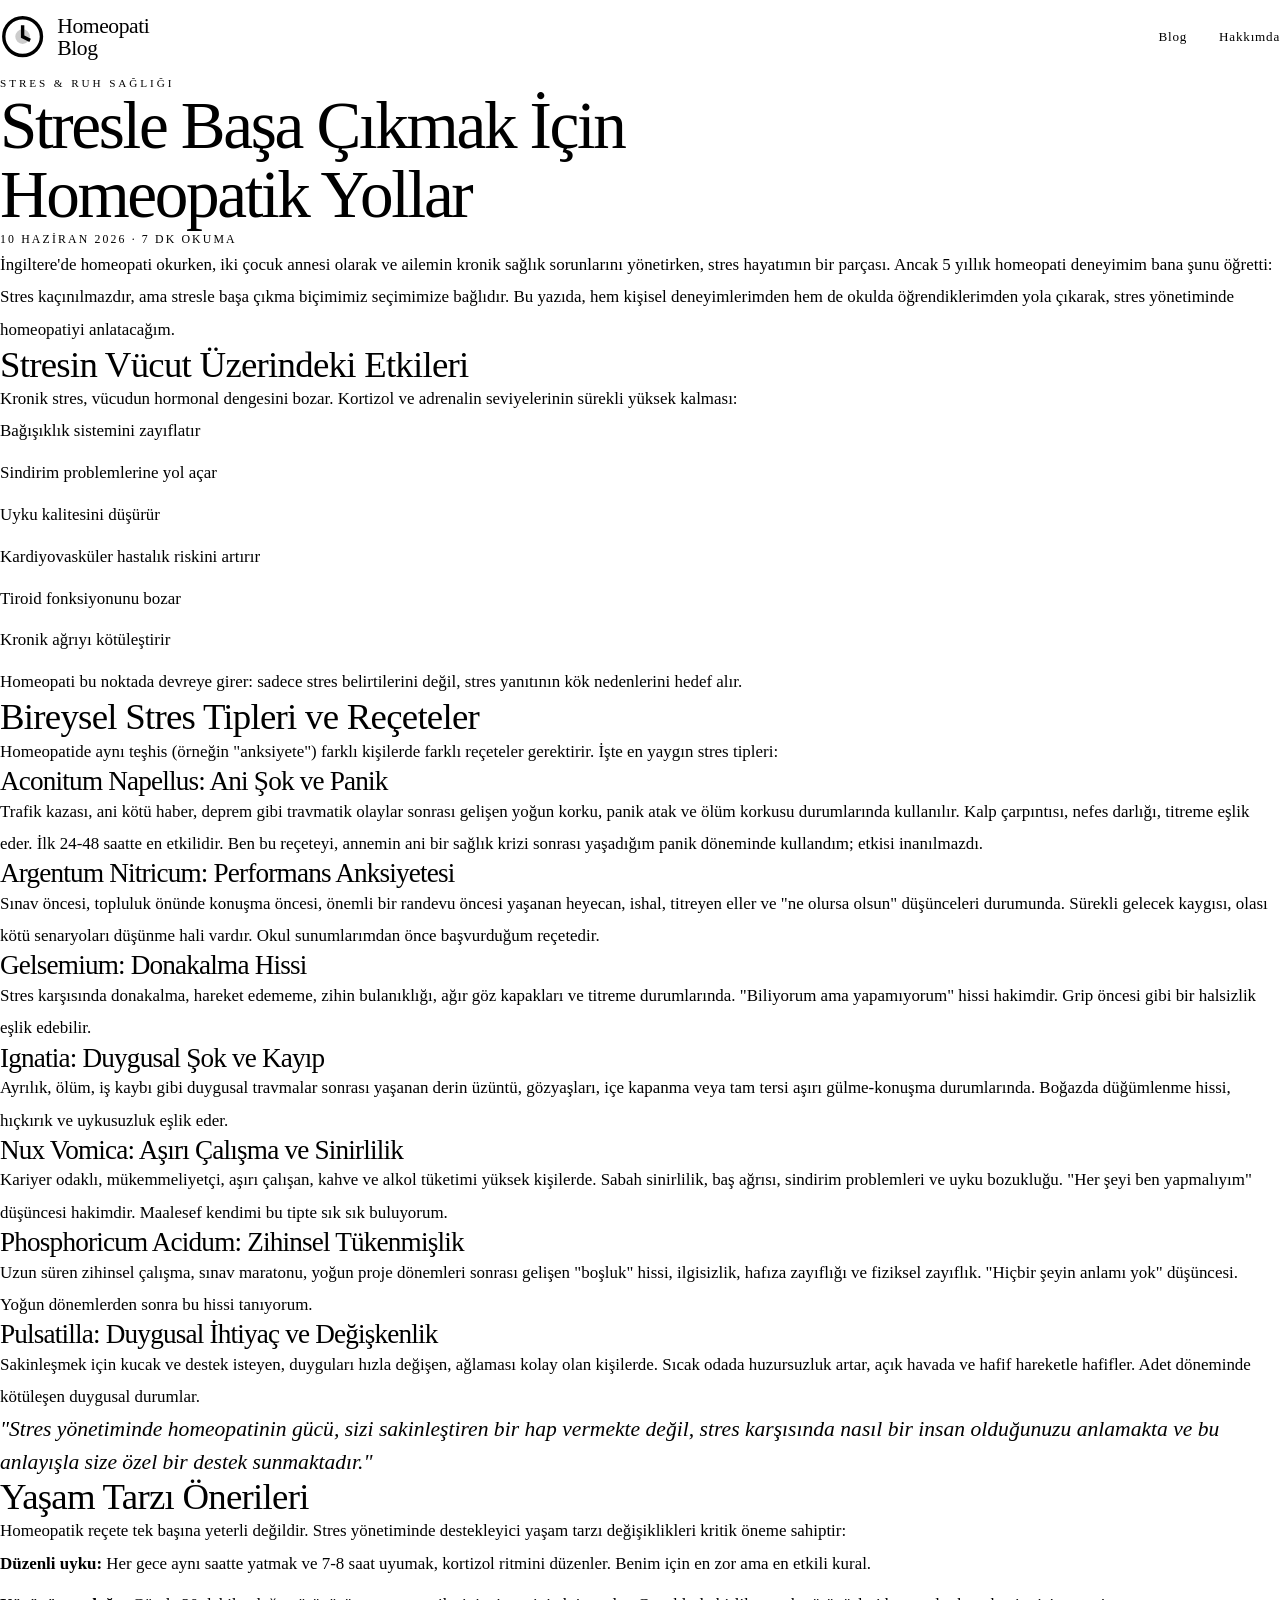
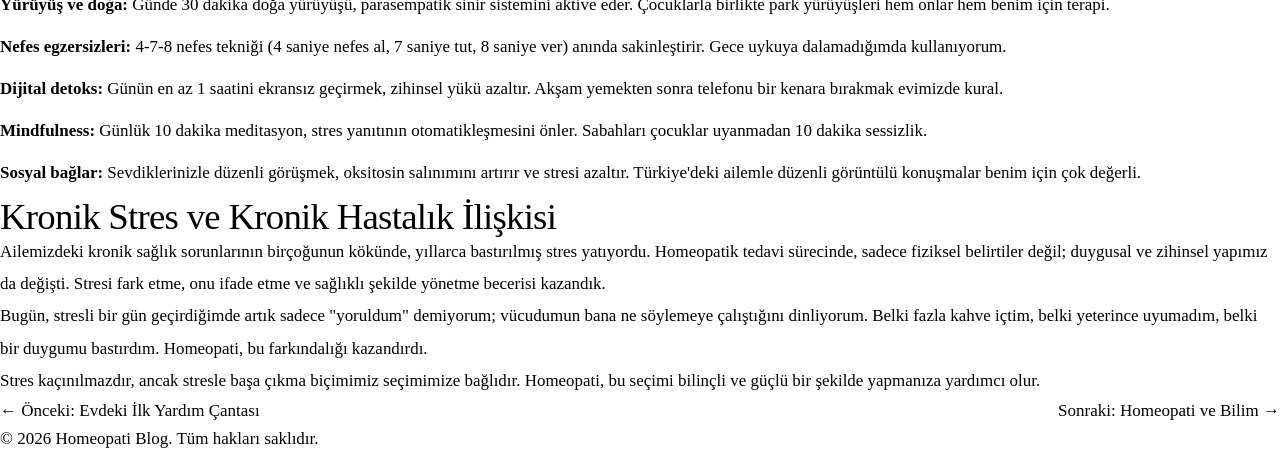
<file: src/post-6.html>
<!DOCTYPE html>
<html lang="tr">
<head>
  <meta charset="UTF-8">
  <meta name="viewport" content="width=device-width, initial-scale=1.0">
  <meta name="description" content="Homeopati, bütünsel sağlık ve doğal yaşam üzerine düşünceler, rehberler ve pratik bilgiler.">
  <title>Stresle Başa Çıkmak İçin Homeopatik Yollar | Homeopati Blog</title>
  <link rel="stylesheet" href="css/style.css">
  <link rel="icon" type="image/svg+xml" href="data:image/svg+xml,%3Csvg xmlns='http://www.w3.org/2000/svg' viewBox='0 0 24 24' fill='none' stroke='%233d6b4f' stroke-width='2'%3E%3Ccircle cx='12' cy='12' r='10'/%3E%3Cpath d='M12 6v6l4 2'/%3E%3C/svg%3E">
</head>
<body>
  <nav class="nav">
    <div class="nav-container">
      <a href="index.html" class="logo">
        <svg viewBox="0 0 24 24" fill="none" stroke="currentColor" stroke-width="1.8"><path d="M12 2C6.48 2 2 6.48 2 12s4.48 10 10 10 10-4.48 10-10S17.52 2 12 2z"/><path d="M12 6v6l4 2"/><circle cx="12" cy="12" r="3" fill="currentColor" opacity="0.2"/></svg>
        Homeopati Blog
      </a>
      <button class="nav-toggle" aria-label="Menü" onclick="toggleNav()"><span></span><span></span><span></span></button>
      <div class="nav-links" id="navLinks">
        <a href="index.html" class="nav-link active">Blog</a>
        <a href="about.html" class="nav-link ">Hakkımda</a>
      </div>
    </div>
  </nav>
  <main>
    <div class="container-narrow">
      <article class="post-detail">
        <div class="post-detail-header">
          <span class="post-category">Stres & Ruh Sağlığı</span>
          <h1>Stresle Başa Çıkmak İçin Homeopatik Yollar</h1>
          <div class="post-meta">10 Haziran 2026 · 7 dk okuma</div>
        </div>
        <div class="post-content">
          <p>İngiltere'de homeopati okurken, iki çocuk annesi olarak ve ailemin kronik sağlık sorunlarını yönetirken, stres hayatımın bir parçası. Ancak 5 yıllık homeopati deneyimim bana şunu öğretti: Stres kaçınılmazdır, ama stresle başa çıkma biçimimiz seçimimize bağlıdır. Bu yazıda, hem kişisel deneyimlerimden hem de okulda öğrendiklerimden yola çıkarak, stres yönetiminde homeopatiyi anlatacağım.</p>

          <h2>Stresin Vücut Üzerindeki Etkileri</h2>
          <p>Kronik stres, vücudun hormonal dengesini bozar. Kortizol ve adrenalin seviyelerinin sürekli yüksek kalması:</p>
          <ul>
            <li>Bağışıklık sistemini zayıflatır</li>
            <li>Sindirim problemlerine yol açar</li>
            <li>Uyku kalitesini düşürür</li>
            <li>Kardiyovasküler hastalık riskini artırır</li>
            <li>Tiroid fonksiyonunu bozar</li>
            <li>Kronik ağrıyı kötüleştirir</li>
          </ul>
          <p>Homeopati bu noktada devreye girer: sadece stres belirtilerini değil, stres yanıtının kök nedenlerini hedef alır.</p>

          <h2>Bireysel Stres Tipleri ve Reçeteler</h2>
          <p>Homeopatide aynı teşhis (örneğin "anksiyete") farklı kişilerde farklı reçeteler gerektirir. İşte en yaygın stres tipleri:</p>

          <h3>Aconitum Napellus: Ani Şok ve Panik</h3>
          <p>Trafik kazası, ani kötü haber, deprem gibi travmatik olaylar sonrası gelişen yoğun korku, panik atak ve ölüm korkusu durumlarında kullanılır. Kalp çarpıntısı, nefes darlığı, titreme eşlik eder. İlk 24-48 saatte en etkilidir. Ben bu reçeteyi, annemin ani bir sağlık krizi sonrası yaşadığım panik döneminde kullandım; etkisi inanılmazdı.</p>

          <h3>Argentum Nitricum: Performans Anksiyetesi</h3>
          <p>Sınav öncesi, topluluk önünde konuşma öncesi, önemli bir randevu öncesi yaşanan heyecan, ishal, titreyen eller ve "ne olursa olsun" düşünceleri durumunda. Sürekli gelecek kaygısı, olası kötü senaryoları düşünme hali vardır. Okul sunumlarımdan önce başvurduğum reçetedir.</p>

          <h3>Gelsemium: Donakalma Hissi</h3>
          <p>Stres karşısında donakalma, hareket edememe, zihin bulanıklığı, ağır göz kapakları ve titreme durumlarında. "Biliyorum ama yapamıyorum" hissi hakimdir. Grip öncesi gibi bir halsizlik eşlik edebilir.</p>

          <h3>Ignatia: Duygusal Şok ve Kayıp</h3>
          <p>Ayrılık, ölüm, iş kaybı gibi duygusal travmalar sonrası yaşanan derin üzüntü, gözyaşları, içe kapanma veya tam tersi aşırı gülme-konuşma durumlarında. Boğazda düğümlenme hissi, hıçkırık ve uykusuzluk eşlik eder.</p>

          <h3>Nux Vomica: Aşırı Çalışma ve Sinirlilik</h3>
          <p>Kariyer odaklı, mükemmeliyetçi, aşırı çalışan, kahve ve alkol tüketimi yüksek kişilerde. Sabah sinirlilik, baş ağrısı, sindirim problemleri ve uyku bozukluğu. "Her şeyi ben yapmalıyım" düşüncesi hakimdir. Maalesef kendimi bu tipte sık sık buluyorum.</p>

          <h3>Phosphoricum Acidum: Zihinsel Tükenmişlik</h3>
          <p>Uzun süren zihinsel çalışma, sınav maratonu, yoğun proje dönemleri sonrası gelişen "boşluk" hissi, ilgisizlik, hafıza zayıflığı ve fiziksel zayıflık. "Hiçbir şeyin anlamı yok" düşüncesi. Yoğun dönemlerden sonra bu hissi tanıyorum.</p>

          <h3>Pulsatilla: Duygusal İhtiyaç ve Değişkenlik</h3>
          <p>Sakinleşmek için kucak ve destek isteyen, duyguları hızla değişen, ağlaması kolay olan kişilerde. Sıcak odada huzursuzluk artar, açık havada ve hafif hareketle hafifler. Adet döneminde kötüleşen duygusal durumlar.</p>

          <blockquote>"Stres yönetiminde homeopatinin gücü, sizi sakinleştiren bir hap vermekte değil, stres karşısında nasıl bir insan olduğunuzu anlamakta ve bu anlayışla size özel bir destek sunmaktadır."</blockquote>

          <h2>Yaşam Tarzı Önerileri</h2>
          <p>Homeopatik reçete tek başına yeterli değildir. Stres yönetiminde destekleyici yaşam tarzı değişiklikleri kritik öneme sahiptir:</p>
          <ul>
            <li><strong>Düzenli uyku:</strong> Her gece aynı saatte yatmak ve 7-8 saat uyumak, kortizol ritmini düzenler. Benim için en zor ama en etkili kural.</li>
            <li><strong>Yürüyüş ve doğa:</strong> Günde 30 dakika doğa yürüyüşü, parasempatik sinir sistemini aktive eder. Çocuklarla birlikte park yürüyüşleri hem onlar hem benim için terapi.</li>
            <li><strong>Nefes egzersizleri:</strong> 4-7-8 nefes tekniği (4 saniye nefes al, 7 saniye tut, 8 saniye ver) anında sakinleştirir. Gece uykuya dalamadığımda kullanıyorum.</li>
            <li><strong>Dijital detoks:</strong> Günün en az 1 saatini ekransız geçirmek, zihinsel yükü azaltır. Akşam yemekten sonra telefonu bir kenara bırakmak evimizde kural.</li>
            <li><strong>Mindfulness:</strong> Günlük 10 dakika meditasyon, stres yanıtının otomatikleşmesini önler. Sabahları çocuklar uyanmadan 10 dakika sessizlik.</li>
            <li><strong>Sosyal bağlar:</strong> Sevdiklerinizle düzenli görüşmek, oksitosin salınımını artırır ve stresi azaltır. Türkiye'deki ailemle düzenli görüntülü konuşmalar benim için çok değerli.</li>
          </ul>

          <h2>Kronik Stres ve Kronik Hastalık İlişkisi</h2>
          <p>Ailemizdeki kronik sağlık sorunlarının birçoğunun kökünde, yıllarca bastırılmış stres yatıyordu. Homeopatik tedavi sürecinde, sadece fiziksel belirtiler değil; duygusal ve zihinsel yapımız da değişti. Stresi fark etme, onu ifade etme ve sağlıklı şekilde yönetme becerisi kazandık.</p>

          <p>Bugün, stresli bir gün geçirdiğimde artık sadece "yoruldum" demiyorum; vücudumun bana ne söylemeye çalıştığını dinliyorum. Belki fazla kahve içtim, belki yeterince uyumadım, belki bir duygumu bastırdım. Homeopati, bu farkındalığı kazandırdı.</p>

          <p>Stres kaçınılmazdır, ancak stresle başa çıkma biçimimiz seçimimize bağlıdır. Homeopati, bu seçimi bilinçli ve güçlü bir şekilde yapmanıza yardımcı olur.</p>
        </div>
        <div class="post-footer">
          <div class="post-nav"><a href="post-5.html">← Önceki: Evdeki İlk Yardım Çantası</a></div>
          <div class="post-nav"><a href="post-1.html">Sonraki: Homeopati ve Bilim →</a></div>
        </div>
      </article>
    </div>
</main>
  <footer class="site-footer"><div class="container"><p>&copy; 2026 Homeopati Blog. Tüm hakları saklıdır.</p></div></footer>
  <script src="js/main.js"></script>
</body>
</html>
</file>
<file: src/css/style.css>
/* ============================================================
   Zafer KARACA · Hayatı Okuma
   Editorial redesign — premium · minimal · sophisticated
   ============================================================ */

/* DESIGN TOKENS: /theme.css route'u yüklenir (app/main.py theme_css).
   Tüm renk/ölçü/font kararları bu token'lardan gelir; burada hardcoded
   renk/px değeri TANIMLANMAZ. Eski :root ve [data-theme=dark] blokları
   theme.css'e taşındı (ancak base.html'de theme.css style.css'ten önce
   yüklenir). */

/* ── RESET ─────────────────────────────────────────────── */
*, *::before, *::after { margin: 0; padding: 0; box-sizing: border-box; }

html { scroll-behavior: smooth; }

body {
  font-family: var(--font-body);
  font-size: 17px;                    /* Novocura govde 17px */
  font-weight: 300;
  color: var(--ed-ink);
  background: var(--ed-bg);
  line-height: 1.65;                   /* Novocura govde 1.65 */
  -webkit-font-smoothing: antialiased;
  text-rendering: optimizeLegibility;
  overflow-x: hidden;
}

img { max-width: 100%; display: block; }
a { color: inherit; text-decoration: none; }
button { font-family: inherit; cursor: pointer; }
::selection { background: var(--sage); color: var(--dark-soft); }

/* focus — görünür, AA; asla outline:none */
:focus-visible {
  outline: 2px solid var(--accent);
  outline-offset: 3px;
}

/* ── NOVOCURA yardımcıları (kicker / hairline) ─────────── */
.kicker {
  font-family: var(--font-body);
  font-size: 11px;
  letter-spacing: 4px;
  color: var(--accent);              /* brass metin olarak degil */
  text-transform: uppercase;
  font-weight: 400;
}
.hairline {
  width: 64px;
  height: 1px;
  background: var(--accent-bright);
  opacity: .7;
}

/* ── TYPOGRAPHY ────────────────────────────────────────── */
.display, h1, h2, h3, h4, .logo {
  font-family: var(--font-display);
  font-weight: 400;
  letter-spacing: -0.03em;
  color: var(--ed-ink);
  line-height: 1.02;
}

.eyebrow {
  font-family: var(--font-body);
  font-size: 11px;
  font-weight: 400;
  text-transform: uppercase;
  letter-spacing: 4px;
  color: var(--accent);
}

/* section title area */
.sec-head {
  display: grid;
  grid-template-columns: 1fr;
  gap: var(--space-md);
  padding-bottom: var(--space-lg);
  border-bottom: 1px solid var(--ed-line);
  margin-bottom: var(--space-xl);
}
.sec-head .sec-num {
  font-family: var(--font-body);
  font-size: 0.72rem;
  letter-spacing: 0.3em;
  color: var(--ed-faint);
}
.sec-head h2 {
  font-size: var(--fs-h2);
  max-width: 18ch;
}
.sec-head .sec-intro {
  font-size: var(--fs-body);
  color: var(--ed-muted);
  max-width: 48ch;
  line-height: 1.8;
}

/* ── CONTAINER ─────────────────────────────────────────── */
.container {
  max-width: var(--container);
  margin: 0 auto;
  padding: 0 var(--gutter);
}
.container-narrow {
  max-width: var(--container-narrow);
  margin: 0 auto;
  padding: 0 var(--gutter);
}

/* ── SECTION ───────────────────────────────────────────── */
.section {
  padding-block: 16vh;                 /* Novocura section.block 16vh */
  border-top: 1px solid var(--ed-line);
}
.section:first-of-type { border-top: none; }

/* ── NAV ───────────────────────────────────────────────── */
.nav {
  position: sticky;
  top: 0;
  z-index: 100;
  background: var(--surface);
  border-bottom: 1px solid var(--line-soft);
}
.nav-container {
  max-width: var(--container);
  margin: 0 auto;
  padding: 0 var(--gutter);
  display: flex;
  align-items: center;
  justify-content: space-between;
  min-height: 74px;
  gap: var(--space-md);
}
.logo {
  font-family: var(--font-display);
  font-size: 1.35rem;
  font-weight: 400;
  letter-spacing: -0.02em;
  color: var(--ed-ink);
  display: flex;
  align-items: center;
  gap: 12px;
  flex-shrink: 0;
}
.logo img { height: 46px; width: auto; object-fit: contain; }
.logo span { line-height: 1; }
.logo .logo-sub {
  font-family: var(--font-body);
  font-size: 0.6rem;
  letter-spacing: 0.3em;
  text-transform: uppercase;
  color: var(--ed-muted);
  display: block;
  margin-top: 3px;
  font-weight: 500;
}

.nav-links {
  display: flex;
  align-items: center;
  gap: clamp(1rem, 2.5vw, 2.5rem);
}
.nav-link {
  position: relative;
  font-size: 0.82rem;
  font-weight: 500;
  letter-spacing: 0.06em;
  color: var(--ed-ink-soft);
  padding: 6px 0;
  transition: color var(--dur-med) var(--ease-editorial);
}
.nav-link::after {
  content: '';
  position: absolute;
  left: 0;
  bottom: 0;
  width: 100%;
  height: 1px;
  background: var(--ed-accent);
  transform: scaleX(0);
  transform-origin: left;
  transition: transform 500ms var(--ease-editorial);
}
.nav-link:hover, .nav-link.active { color: var(--ed-ink); }
.nav-link:hover::after, .nav-link.active::after { transform: scaleX(1); }

.nav-cta {
  font-size: 0.78rem;
  font-weight: 500;
  letter-spacing: 0.12em;
  text-transform: uppercase;
  color: var(--ed-ink);
  border-bottom: 1px solid var(--ed-ink);
  padding-bottom: 3px;
  transition: border-color 400ms var(--ease-editorial), color 400ms var(--ease-editorial);
}
.nav-cta:hover { color: var(--ed-accent); border-color: var(--ed-accent); }

.nav-actions { display: flex; align-items: center; gap: 14px; }

.theme-toggle {
  background: none;
  border: none;
  font-size: 1rem;
  color: var(--ed-ink-soft);
  padding: 6px;
  transition: transform 400ms var(--ease-editorial);
  line-height: 1;
}
.theme-toggle:hover { transform: rotate(18deg); }

.nav-toggle {
  display: none;
  background: none;
  border: none;
  width: 34px;
  height: 34px;
  position: relative;
  z-index: 120;
}
.nav-toggle span {
  display: block;
  width: 24px;
  height: 1px;
  background: var(--ed-ink);
  margin: 7px auto;
  transition: transform 400ms var(--ease-editorial), opacity 300ms;
}
.nav-toggle.open span:nth-child(1) { transform: translateY(8px) rotate(45deg); }
.nav-toggle.open span:nth-child(2) { opacity: 0; }
.nav-toggle.open span:nth-child(3) { transform: translateY(-8px) rotate(-45deg); }

/* ── HERO ──────────────────────────────────────────────── */
.hero {
  min-height: 92svh;
  display: flex;
  flex-direction: column;
  justify-content: center;
  position: relative;
  padding: clamp(2rem, 5vh, 4rem) var(--gutter) clamp(2rem, 5vh, 4rem);
}
.hero__inner {
  max-width: var(--container);
  margin: 0 auto;
  width: 100%;
  display: grid;
  grid-template-columns: repeat(12, 1fr);
  gap: var(--space-md);
  align-items: end;
}
.hero__eyebrow {
  grid-column: 1 / -1;
  display: flex;
  align-items: center;
  gap: 1rem;
  margin-bottom: var(--space-md);
}
.hero__eyebrow::after {
  content: '';
  flex: 1;
  height: 1px;
  background: var(--ed-line);
}
.hero__title {
  grid-column: 1 / 8;
  font-family: var(--font-display);
  font-size: var(--fs-hero);
  font-weight: 400;
  letter-spacing: -0.045em;
  line-height: 0.9;
  color: var(--ed-ink);
}
.hero__title em {
  font-style: italic;
  font-weight: 300;
}
.hero__side {
  grid-column: 8 / 13;
  align-self: end;
  display: flex;
  flex-direction: column;
  gap: var(--space-lg);
}
.hero__desc {
  font-size: var(--fs-body);
  color: var(--ed-muted);
  line-height: 1.85;
  max-width: 34ch;
}
.hero__meta {
  display: flex;
  align-items: center;
  gap: var(--space-md);
  font-family: var(--font-body);
  font-size: 0.68rem;
  letter-spacing: 0.28em;
  text-transform: uppercase;
  color: var(--ed-faint);
}
.hero__scroll {
  display: flex;
  align-items: center;
  gap: 12px;
  font-size: 0.66rem;
  letter-spacing: 0.28em;
  text-transform: uppercase;
  color: var(--ed-faint);
}
.hero__scroll .line {
  width: 60px;
  height: 1px;
  background: var(--ed-accent);
  position: relative;
  overflow: hidden;
}
.hero__scroll .line::after {
  content: '';
  position: absolute;
  inset: 0;
  background: var(--ed-accent-deep);
  animation: scrollLine 2.4s var(--ease-editorial) infinite;
}
@keyframes scrollLine {
  0% { transform: translateX(-100%); }
  50% { transform: translateX(0); }
  100% { transform: translateX(100%); }
}

/* index hero has a photographic layer behind */
.hero--photo {
  min-height: 100svh;
  justify-content: center;
  color: var(--ed-ink);
}
.hero--photo::before {
  content: '';
  position: absolute;
  inset: 0;
  background:
    linear-gradient(180deg, rgba(var(--on-dark-rgb),0.00) 0%, rgba(var(--on-dark-rgb),0.52) 34%, rgba(var(--on-dark-rgb),0.88) 82%),
    var(--ed-bg);
  z-index: -1;
}
.hero--photo .hero-bg {
  position: absolute;
  inset: 0;
  z-index: -2;
  background: url('/uploads/background.png') no-repeat center;
  background-size: cover;
}
.hero--photo .hero__title { color: var(--ed-ink); }
.hero--photo .hero__eyebrow::after { background: var(--ed-line); }

/* ── EDITORIAL LIST (yazılar, çizgili liste) ───────────── */
.ed-list { list-style: none; }
.ed-list-item {
  border-top: 1px solid var(--ed-line);
  display: grid;
  grid-template-columns: repeat(12, 1fr);
  gap: var(--space-sm);
  padding: var(--space-md) 0;
  align-items: baseline;
  transition: padding-left 500ms var(--ease-editorial);
}
.ed-list-item:last-child { border-bottom: 1px solid var(--ed-line); }
.ed-list-item:hover { padding-left: 14px; }
.ed-list-item__num {
  grid-column: 1 / 3;
  font-size: 0.68rem;
  letter-spacing: 0.2em;
  color: var(--ed-faint);
}
.ed-list-item__title {
  grid-column: 3 / 11;
  font-family: var(--font-display);
  font-size: clamp(1.5rem, 2.6vw, 2.2rem);
  font-weight: 400;
  letter-spacing: -0.02em;
  line-height: 1.12;
  color: var(--ed-ink);
}
.ed-list-item__cat {
  grid-column: 11 / 13;
  text-align: right;
  font-size: 0.68rem;
  letter-spacing: 0.2em;
  text-transform: uppercase;
  color: var(--ed-muted);
}
.ed-list-item__meta {
  grid-column: 3 / 13;
  font-size: 0.78rem;
  color: var(--ed-faint);
  display: flex;
  gap: 1rem;
}

/* ── EDITORIAL GRID (blog) ─────────────────────────────── */
.ed-grid {
  display: grid;
  grid-template-columns: repeat(12, 1fr);
  gap: clamp(1.5rem, 3vw, 3rem);
}
.ed-card {
  grid-column: span 6;
  border-top: 1px solid var(--ed-line);
  padding-top: var(--space-md);
  display: block;
  transition: opacity 500ms var(--ease-editorial);
}
.ed-card:hover { opacity: 0.75; }
.ed-card:nth-child(3n+1) { grid-column: span 7; }
.ed-card:nth-child(3n+2) { grid-column: span 5; }
.ed-card__cat {
  font-size: 0.66rem;
  letter-spacing: 0.24em;
  text-transform: uppercase;
  color: var(--ed-accent);
  margin-bottom: var(--space-sm);
  display: block;
}
.ed-card__title {
  font-family: var(--font-display);
  font-size: clamp(1.4rem, 2.4vw, 2rem);
  font-weight: 400;
  letter-spacing: -0.02em;
  line-height: 1.15;
  color: var(--ed-ink);
  margin-bottom: var(--space-sm);
}
.ed-card__excerpt {
  font-size: 0.9rem;
  color: var(--ed-muted);
  line-height: 1.75;
  max-width: 52ch;
}
.ed-card__meta {
  margin-top: var(--space-sm);
  font-size: 0.72rem;
  letter-spacing: 0.14em;
  color: var(--ed-faint);
  text-transform: uppercase;
}

/* ── POST DETAIL ──────────────────────────────────────── */
.post-detail { padding-block: var(--space-xl); }
.post-detail-header {
  border-bottom: 1px solid var(--ed-line);
  padding-bottom: var(--space-lg);
  margin-bottom: var(--space-lg);
}
.post-detail-header .post-category {
  font-size: 0.7rem;
  letter-spacing: 0.26em;
  text-transform: uppercase;
  color: var(--ed-accent);
  display: block;
  margin-bottom: var(--space-md);
}
.post-detail-header h1 {
  font-family: var(--font-display);
  font-size: clamp(2.2rem, 5.5vw, 4.2rem);
  font-weight: 400;
  letter-spacing: -0.035em;
  line-height: 1.02;
  max-width: 24ch;
  margin-bottom: var(--space-md);
}
.post-meta {
  font-size: 0.74rem;
  letter-spacing: 0.18em;
  text-transform: uppercase;
  color: var(--ed-muted);
  display: flex;
  flex-wrap: wrap;
  gap: 1rem;
}

.post-cover {
  margin-bottom: var(--space-xl);
}
.post-cover img {
  width: 100%;
  max-height: 70vh;
  object-fit: cover;
}

.post-content {
  font-size: 1.06rem;
  line-height: 1.9;
  color: var(--ed-ink-soft);
}
.post-content h2 {
  font-family: var(--font-display);
  font-size: clamp(1.6rem, 3vw, 2.3rem);
  font-weight: 400;
  letter-spacing: -0.02em;
  color: var(--ed-ink);
  margin: var(--space-xl) 0 var(--space-md);
  padding-top: var(--space-md);
  border-top: 1px solid var(--ed-line-soft);
}
.post-content h3 {
  font-family: var(--font-display);
  font-size: clamp(1.3rem, 2.4vw, 1.7rem);
  color: var(--ed-ink);
  margin: var(--space-lg) 0 var(--space-sm);
}
.post-content p { margin-bottom: var(--space-md); }
.post-content strong { color: var(--ed-ink); font-weight: 600; }
.post-content ul, .post-content ol { margin: 0 0 var(--space-md) 1.4rem; }
.post-content li { margin-bottom: 0.6rem; }
.post-content blockquote {
  border-left: 2px solid var(--ed-accent);
  padding: var(--space-sm) var(--space-md);
  margin: var(--space-lg) 0;
  font-family: var(--font-display);
  font-size: 1.35rem;
  font-style: italic;
  color: var(--ed-ink);
  line-height: 1.5;
}
.post-content a { color: var(--ed-accent-deep); border-bottom: 1px solid rgba(var(--accent-bright-rgb),.35); }
.post-content img { margin: var(--space-lg) 0; }
.post-content hr {
  border: none;
  border-top: 1px solid var(--ed-line);
  margin: var(--space-xl) 0;
}

.post-footer {
  margin-top: var(--space-xl);
  padding-top: var(--space-lg);
  border-top: 1px solid var(--ed-line);
  display: flex;
  justify-content: space-between;
  align-items: center;
}
.back-link {
  font-size: 0.78rem;
  letter-spacing: 0.16em;
  text-transform: uppercase;
  color: var(--ed-muted);
  display: inline-flex;
  align-items: center;
  gap: 8px;
  transition: color 400ms var(--ease-editorial);
}
.back-link:hover { color: var(--ed-ink); }

/* ── ABOUT ─────────────────────────────────────────────── */
.about-hero {
  display: grid;
  grid-template-columns: repeat(12, 1fr);
  gap: var(--space-lg);
  padding-block: var(--space-xl);
  align-items: start;
}
.about-text {
  grid-column: 1 / 9;
}
.about-text h1 {
  font-size: var(--fs-h2);
  margin-bottom: var(--space-md);
}
.about-text p {
  font-size: var(--fs-body);
  color: var(--ed-ink-soft);
  line-height: 1.85;
  margin-bottom: var(--space-md);
}
.about-visual {
  grid-column: 9 / 13;
}
.about-img {
  width: 100%;
  max-width: 260px;
  aspect-ratio: 1;
  object-fit: contain;
  filter: none;
}
.about-stats {
  display: grid;
  grid-template-columns: repeat(auto-fit, minmax(160px, 1fr));
  border-top: 1px solid var(--ed-line);
  margin-top: var(--space-lg);
  grid-column: 1 / -1;
}
.about-stat {
  padding: var(--space-md) 0;
  border-right: 1px solid var(--ed-line-soft);
}
.about-stat:last-child { border-right: none; }
.about-stat-num {
  font-family: var(--font-display);
  font-size: 2.4rem;
  color: var(--ed-accent);
  display: block;
}
.about-stat-label {
  font-size: 0.72rem;
  letter-spacing: 0.16em;
  text-transform: uppercase;
  color: var(--ed-muted);
}

/* ── CTA ───────────────────────────────────────────────── */
.cta-line {
  display: inline-flex;
  align-items: center;
  gap: 14px;
  font-size: 0.82rem;
  font-weight: 500;
  letter-spacing: 0.16em;
  text-transform: uppercase;
  color: var(--ed-ink);
  border-bottom: 1px solid var(--ed-ink);
  padding-bottom: 4px;
  transition: border-color 400ms var(--ease-editorial), gap 400ms var(--ease-editorial);
}
.cta-line:hover { border-color: var(--ed-accent); color: var(--ed-accent-deep); gap: 20px; }
.cta-line:hover .arrow { transform: translateX(4px); }
.cta-line .arrow { transition: transform 400ms var(--ease-editorial); }

/* ── CONTACT FORM ──────────────────────────────────────── */
.contact-section {
  display: grid;
  grid-template-columns: repeat(12, 1fr);
  gap: var(--space-lg);
  padding-block: var(--space-2xl);
}
.contact-left { grid-column: 1 / 6; }
.contact-right { grid-column: 6 / 13; }
.contact-left h1 {
  font-size: var(--fs-h2);
  margin-bottom: var(--space-md);
}
.contact-left p {
  color: var(--ed-muted);
  line-height: 1.85;
  max-width: 40ch;
}
.contact-form {
  display: flex;
  flex-direction: column;
  gap: var(--space-md);
}
.contact-form label {
  display: block;
  font-size: 0.72rem;
  letter-spacing: 0.2em;
  text-transform: uppercase;
  color: var(--ed-muted);
  margin-bottom: 10px;
}
.contact-form input,
.contact-form textarea {
  width: 100%;
  background: transparent;
  border: none;
  border-bottom: 1px solid var(--ed-line);
  padding: 12px 0;
  font-family: inherit;
  font-size: 1rem;
  color: var(--ed-ink);
  outline: none;
  transition: border-color 400ms var(--ease-editorial);
}
.contact-form textarea { resize: vertical; min-height: 120px; }
.contact-form input:focus,
.contact-form textarea:focus { border-color: var(--ed-accent); }
.contact-form button {
  align-self: flex-start;
  background: none;
  border: none;
  border-bottom: 1px solid var(--ed-ink);
  padding: 6px 2px 4px;
  font-size: 0.82rem;
  font-weight: 500;
  letter-spacing: 0.16em;
  text-transform: uppercase;
  color: var(--ed-ink);
  display: inline-flex;
  align-items: center;
  gap: 12px;
  transition: border-color 400ms var(--ease-editorial), color 400ms var(--ease-editorial), gap 400ms var(--ease-editorial);
}
.contact-form button:hover { border-color: var(--ed-accent); color: var(--ed-accent-deep); gap: 18px; }

.contact-flash {
  padding: 14px 0;
  margin-bottom: var(--space-md);
  font-size: 0.85rem;
  border-bottom: 1px solid var(--ed-line);
}
.contact-flash.success { color: var(--success); }
.contact-flash.error { color: var(--error); }

/* ── GALLERY ───────────────────────────────────────────── */
.gallery-head {
  padding-block: var(--space-xl) var(--space-lg);
}
.gallery-head h1 {
  font-size: var(--fs-h2);
  margin-bottom: var(--space-sm);
}
.gallery-grid {
  display: grid;
  grid-template-columns: repeat(12, 1fr);
  gap: 2px;
  background: var(--ed-line);
  border: 1px solid var(--ed-line);
  margin-bottom: var(--space-lg);
}
.gallery-item {
  grid-column: span 4;
  position: relative;
  overflow: hidden;
  background: var(--ed-surface);
}
.gallery-item:nth-child(5n+1) { grid-column: span 6; }
.gallery-item:nth-child(5n+4) { grid-column: span 6; }
.gallery-item img {
  width: 100%;
  aspect-ratio: 4/3;
  object-fit: cover;
  transition: transform 900ms var(--ease-editorial);
}
.gallery-item:hover img { transform: scale(1.03); }
.gallery-item .g-cap {
  position: absolute;
  inset: auto 0 0 0;
  padding: 40px 16px 12px;
  background: linear-gradient(180deg, transparent, rgba(var(--ink-rgb),.65));
  color: var(--on-dark);
  font-size: 0.78rem;
  opacity: 0;
  transition: opacity 500ms var(--ease-editorial);
}
.gallery-item:hover .g-cap { opacity: 1; }

/* ── NEWSLETTER ────────────────────────────────────────── */
.newsletter {
  border-top: 1px solid var(--ed-line);
  padding-block: var(--space-xl);
  margin-top: var(--space-xl);
}
.newsletter__inner {
  display: grid;
  grid-template-columns: repeat(12, 1fr);
  gap: var(--space-md);
  align-items: end;
}
.newsletter h3 {
  font-family: var(--font-display);
  font-size: clamp(1.6rem, 3vw, 2.4rem);
  font-weight: 400;
  grid-column: 1 / 8;
}
.newsletter p {
  grid-column: 8 / 13;
  color: var(--ed-muted);
  font-size: 0.9rem;
  line-height: 1.7;
}
.newsletter-form {
  grid-column: 1 / 8;
  display: flex;
  border-bottom: 1px solid var(--ed-ink);
  max-width: 520px;
  margin-top: var(--space-md);
}
.newsletter-form input {
  flex: 1;
  background: transparent;
  border: none;
  padding: 14px 0;
  font-size: 1rem;
  color: var(--ed-ink);
  outline: none;
}
.newsletter-form button {
  background: none;
  border: none;
  font-size: 0.8rem;
  letter-spacing: 0.16em;
  text-transform: uppercase;
  font-weight: 500;
  color: var(--ed-ink);
  padding: 14px 0 14px 16px;
  transition: color 400ms var(--ease-editorial);
}
.newsletter-form button:hover { color: var(--ed-accent); }

/* ── FOOTER ────────────────────────────────────────────── */
.site-footer {
  background: var(--ed-dark);
  color: var(--ed-dark-text);
  border-top: 1px solid var(--ed-dark-soft);
}
.footer-container {
  max-width: var(--container);
  margin: 0 auto;
  padding: var(--space-xl) var(--gutter);
  display: grid;
  grid-template-columns: repeat(12, 1fr);
  gap: var(--space-lg);
}
.footer-brand { grid-column: 1 / 6; }
.footer-brand .logo { color: var(--ed-dark-text); }
.footer-brand p {
  color: rgba(var(--on-dark-rgb), 0.6);
  font-size: 0.9rem;
  line-height: 1.8;
  margin-top: var(--space-md);
  max-width: 40ch;
}
.footer-col { grid-column: span 3; }
.footer-col h4 {
  font-family: var(--font-body);
  font-size: 0.68rem;
  letter-spacing: 0.24em;
  text-transform: uppercase;
  color: rgba(var(--on-dark-rgb), 0.4);
  margin-bottom: var(--space-md);
}
.footer-col a {
  display: block;
  color: rgba(var(--on-dark-rgb), 0.8);
  font-size: 0.9rem;
  padding: 4px 0;
  transition: color 400ms var(--ease-editorial), padding-left 400ms var(--ease-editorial);
}
.footer-col a:hover { color: var(--ed-accent); padding-left: 6px; }
.footer-bottom {
  grid-column: 1 / -1;
  border-top: 1px solid var(--ed-dark-soft);
  padding-top: var(--space-md);
  display: flex;
  justify-content: space-between;
  align-items: center;
  flex-wrap: wrap;
  gap: var(--space-sm);
}
.footer-bottom p { font-size: 0.74rem; color: rgba(var(--on-dark-rgb), 0.45); }
.footer-bottom a {
  font-size: 0.74rem;
  letter-spacing: 0.14em;
  text-transform: uppercase;
  color: rgba(var(--on-dark-rgb), 0.6);
  transition: color 400ms var(--ease-editorial);
}
.footer-bottom a:hover { color: var(--ed-accent); }

/* ── BLOG HEADER / SEARCH / FILTER ─────────────────────── */
.blog-header-section {
  padding-block: var(--space-xl);
  border-bottom: 1px solid var(--ed-line);
}
.blog-header-section h1 {
  font-size: var(--fs-h2);
  margin-bottom: var(--space-sm);
}
.blog-header-section .lead {
  color: var(--ed-muted);
  max-width: 48ch;
}
.hero-tags {
  display: flex;
  flex-wrap: wrap;
  gap: 0;
  margin: var(--space-lg) 0 var(--space-md);
  border-top: 1px solid var(--ed-line);
}
.tag {
  padding: 12px 24px 12px 0;
  margin-right: 24px;
  font-size: 0.78rem;
  letter-spacing: 0.1em;
  color: var(--ed-muted);
  position: relative;
  transition: color 400ms var(--ease-editorial);
}
.tag::after {
  content: '';
  position: absolute;
  bottom: 0;
  left: 0;
  width: 100%;
  height: 1px;
  background: var(--ed-accent);
  transform: scaleX(0);
  transform-origin: left;
  transition: transform 500ms var(--ease-editorial);
}
.tag:hover { color: var(--ed-ink); }
.tag:hover::after { transform: scaleX(1); }
.tag.tag-active { color: var(--ed-ink); }
.tag.tag-active::after { transform: scaleX(1); }

.search-form {
  display: flex;
  gap: 0;
  border-bottom: 1px solid var(--ed-ink);
  max-width: 380px;
  margin: var(--space-lg) 0 0;
}
.search-form input {
  flex: 1;
  background: transparent;
  border: none;
  padding: 12px 0;
  font-size: 0.95rem;
  color: var(--ed-ink);
  outline: none;
}
.search-form button {
  background: none;
  border: none;
  font-size: 0.78rem;
  letter-spacing: 0.16em;
  text-transform: uppercase;
  color: var(--ed-ink);
  font-weight: 500;
  padding: 12px 0 12px 12px;
  transition: color 400ms var(--ease-editorial);
}
.search-form button:hover { color: var(--ed-accent); }

.filter-info {
  font-size: 0.82rem;
  color: var(--ed-muted);
  margin-bottom: var(--space-lg);
}
.filter-clear {
  margin-left: 14px;
  color: var(--ed-accent-deep);
  border-bottom: 1px solid rgba(var(--accent-bright-rgb),.35);
  padding-bottom: 1px;
}
.filter-clear:hover { color: var(--ed-ink); }

.empty-state {
  text-align: center;
  padding: var(--space-2xl) 0;
  color: var(--ed-muted);
}
.empty-state p { font-size: 1.1rem; margin-bottom: var(--space-md); }

.pagination {
  display: flex;
  justify-content: space-between;
  align-items: center;
  margin-top: var(--space-xl);
  padding-top: var(--space-md);
  border-top: 1px solid var(--ed-line);
}
.page-link {
  font-size: 0.78rem;
  letter-spacing: 0.14em;
  text-transform: uppercase;
  color: var(--ed-ink);
  transition: color 400ms var(--ease-editorial);
}
.page-link:hover { color: var(--ed-accent); }
.page-info { font-size: 0.78rem; color: var(--ed-faint); }

/* ── RELATED ───────────────────────────────────────────── */
.related-posts { margin-top: var(--space-2xl); }
.related-title {
  font-family: var(--font-display);
  font-size: var(--fs-h3);
  border-top: 1px solid var(--ed-line);
  padding-top: var(--space-md);
  margin-bottom: var(--space-lg);
}

/* ── REVEAL ANIMATIONS ─────────────────────────────────── */
/* Gizleme yalnızca JS aktifken uygulanır (.js-ready).
   JS kapalıysa tüm içerik okunur kalır. */
.js-ready .reveal {
  opacity: 0;
  transform: translateY(32px);
  transition:
    opacity var(--dur-slow) var(--ease-editorial),
    transform var(--dur-slow) var(--ease-editorial);
  will-change: opacity, transform;
}
.js-ready .reveal.visible { opacity: 1; transform: translateY(0); }
.reveal--line { transform: translateY(0); }
.reveal--line::before {
  content: '';
  display: block;
  height: 1px;
  background: var(--ed-accent);
  width: 100%;
  transform: scaleX(0);
  transform-origin: left;
  transition: transform var(--dur-slow) var(--ease-editorial);
}
.reveal--line.visible::before { transform: scaleX(1); }

/* stagger */
.reveal[data-delay="1"] { transition-delay: 120ms; }
.reveal[data-delay="2"] { transition-delay: 240ms; }
.reveal[data-delay="3"] { transition-delay: 360ms; }

/* ── LEGACY / COMPAT (style.css legacy selectors) ──────── */
.post-grid { display: none; }
.post-thumb, .post-body { display: none; }
.hero-visual { display: none; }
.leaf-deco { display: none; }
.post-hero, .post-hero-cat, .post-hero-meta { display: none; }
.float-subscribe { display: none; }
.newsletter-block { display: none; }

/* ── REDUCED MOTION ────────────────────────────────────── */
@media (prefers-reduced-motion: reduce) {
  *, *::before, *::after {
    animation-duration: 0.01ms !important;
    animation-iteration-count: 1 !important;
    transition-duration: 0.01ms !important;
  }
  html { scroll-behavior: auto; }
  .js-ready .reveal { opacity: 1; transform: none; }
  .hero__scroll .line::after { animation: none; }
}

/* ── PULLQUOTE (alıntı bloğu) ──────────────────────────── */
.pullquote {
  grid-column: 2 / 12;
  border-left: 2px solid var(--accent-bright);
  padding-left: var(--space-lg);
  margin-block: var(--space-lg);
}
.pullquote blockquote {
  font-family: var(--font-display);
  font-size: var(--step-1);
  line-height: 1.4;
  color: var(--ink);
  letter-spacing: -.01em;
}
.pullquote cite {
  display: block;
  margin-top: var(--space-sm);
  font-family: var(--font-body);
  font-style: normal;
  font-size: var(--step--1);
  letter-spacing: .22em;
  text-transform: uppercase;
  color: var(--muted);
}

/* ── "KİME İYİ GELİR?" ─────────────────────────────────── */
.for-whom {
  display: grid;
  grid-template-columns: repeat(3, 1fr);
  gap: var(--space-md);
}
.for-whom__item {
  border-top: 1px solid var(--line);
  padding-top: var(--space-sm);
  display: flex;
  flex-direction: column;
  gap: var(--space-sm);
}
.for-whom__num {
  font-size: var(--step--1);
  letter-spacing: .28em;
  text-transform: uppercase;
  color: var(--accent);
}
.for-whom__item h3 { font-size: var(--step-1); font-weight: 400; }
.for-whom__item p { font-size: var(--step-0); color: var(--muted); line-height: 1.8; }

/* ── "NASIL İŞLER" (adım listesi) ──────────────────────── */
.steps { list-style: none; }
.steps li {
  display: grid;
  grid-template-columns: 64px 1fr;
  gap: var(--space-md);
  padding-block: var(--space-md);
  border-top: 1px solid var(--line);
  align-items: baseline;
}
.steps li:last-child { border-bottom: 1px solid var(--line); }
.steps .step-num {
  font-size: var(--step--1);
  letter-spacing: .28em;
  color: var(--accent);
}
.steps h3 { font-size: var(--step-1); font-weight: 400; margin-bottom: var(--space-xs); }
.steps p { font-size: var(--step-0); color: var(--muted); line-height: 1.8; max-width: 62ch; }

/* ── KAPANIŞ CTA ───────────────────────────────────────── */
.closing {
  text-align: center;
  padding-block: var(--space-xl) var(--space-2xl);
}
.closing h2 { font-size: var(--step-3); margin-bottom: var(--space-md); }
.closing p { font-size: var(--step-0); color: var(--muted); max-width: 52ch; margin: 0 auto var(--space-lg); }

/* ── YÜZEN MAIL BUTONU ─────────────────────────────────── */
.float-mail {
  position: fixed;
  right: var(--space-lg);
  bottom: var(--space-lg);
  z-index: 90;
  width: 52px;
  height: 52px;
  border-radius: 50%;
  background: var(--accent);
  color: var(--bg);
  display: grid;
  place-items: center;
  box-shadow: 0 4px 20px rgba(var(--ink-rgb), .18);
  transition: transform var(--dur) var(--ease), background var(--dur) var(--ease);
}
.float-mail:hover { transform: translateY(-3px); background: var(--accent-bright); }
.float-mail svg { width: 22px; height: 22px; }
@media (max-width: 640px) {
  .for-whom { grid-template-columns: 1fr; }
  .pullquote { grid-column: 1 / -1; }
}

/* ── PIN'LENEN BÜTÜNSEL YAKLAŞIM (Novocura stage-section) ── */
.stage-intro {
  height: 88vh;
  display: flex;
  flex-direction: column;
  justify-content: center;
  align-items: center;
  text-align: center;
  gap: 28px;
  padding: 0 6vw;
}
.stage-intro h2 { font-size: clamp(32px, 4.4vw, 54px); line-height: 1.16; max-width: 15em; }
.stage-intro .hint { font-size: 11px; letter-spacing: 2px; color: var(--muted); animation: breathe 3.4s ease-in-out infinite; }
@keyframes breathe { 0%, 100% { opacity: .3; } 50% { opacity: .85; } }

.stage-section { position: relative; background: var(--ed-bg); }

/* statik yerleşim (default; editor de bunu görür): sakin dikey yığın */
.stage-pin {
  position: relative;
  max-width: 860px;
  margin: 0 auto;
  padding: 10vh 6vw 12vh;
  display: flex;
  flex-direction: column;
  gap: 60px;
}
svg.journey-path { display: none; }
.jstep { display: flex; align-items: flex-start; gap: 24px; }
.jtext { flex: 1; min-width: 0; }
.progress, .progress-label { display: none; }

/* pin'lenen animasyon düzeni (yalnızca animasyon katmanı aktifken) */
body.anim .stage-pin { height: 100vh; max-width: none; margin: 0; padding: 0; display: block; overflow: hidden; }
body.anim svg.journey-path { display: block; position: absolute; inset: 0; width: 100%; height: 100%; }
svg.journey-path path { fill: none; stroke: var(--ed-ink); stroke-width: 1.6; stroke-linecap: round; opacity: .5; }

/* numaralı istasyonlar */
body.anim .jstep { display: block; position: absolute; transform: translate(-50%, -50%); z-index: 2; }
.jbadge {
  width: clamp(52px, 8vh, 72px); height: clamp(52px, 8vh, 72px); border-radius: 50%;
  background: var(--accent); flex: none;
  display: flex; align-items: center; justify-content: center;
  box-shadow: 0 10px 30px rgba(44, 74, 59, .18);
}
body.anim .jbadge { opacity: 0; }
.jbadge span {
  font-family: var(--font-display); font-weight: 500; font-size: clamp(26px, 4vh, 34px);
  color: var(--ed-bg); line-height: 1; padding-top: 3px; font-variant-numeric: lining-nums;
}
body.anim .jtext { position: absolute; top: 50%; transform: translateY(-50%); width: clamp(280px, 30vw, 440px); flex: none; opacity: 0; }
body.anim .jstep.tx-r .jtext { left: calc(100% + 28px); }
body.anim .jstep.tx-l .jtext { right: calc(100% + 28px); text-align: left; }
.jtext .num {
  font-family: var(--font-display); font-size: 14px; letter-spacing: 3px; color: var(--accent);
  margin-bottom: 8px; font-variant-numeric: lining-nums;
}
.jtext h3 { font-family: var(--font-display); font-weight: 500; font-size: clamp(19px, 2.4vh, 28px); color: var(--ed-ink); margin-bottom: 8px; line-height: 1.15; }
.jtext p { font-size: clamp(12px, 1.7vh, 15px); line-height: 1.6; color: var(--ed-ink); }

/* istasyon yerleşimi — eğri boyunca SOL-SAĞ-SOL-SAĞ (Novocura serpentine) */
body.anim .js1 { left: 38%; top: 19%; }
body.anim .js2 { left: 62%; top: 40%; }
body.anim .js3 { left: 38%; top: 61%; }
body.anim .js4 { left: 62%; top: 82%; }
body.anim .js1 .jtext { top: calc(50% + 22px); }
body.anim .js4 .jtext { top: calc(50% - 22px); }

body.anim .progress { display: block; position: absolute; left: 6vw; bottom: 8vh; width: 180px; height: 1px; background: var(--ed-bg-deep); }
.progress .bar { height: 100%; width: 0%; background: var(--accent-bright); }
body.anim .progress-label { display: block; position: absolute; left: 6vw; bottom: calc(8vh + 12px); font-size: 10px; letter-spacing: 3px; color: var(--muted); text-transform: uppercase; }

@media (max-width: 900px) {
  body.anim .js1 { left: 26%; top: 16%; }
  body.anim .js2 { left: 26%; top: 38%; }
  body.anim .js3 { left: 26%; top: 61%; }
  body.anim .js4 { left: 26%; top: 84%; }
  body.anim .jstep.js1 .jtext { top: calc(50% + 30px); }
  body.anim .jstep.js4 .jtext { top: calc(50% - 20px); }
  body.anim .jstep.tx-r .jtext, body.anim .jstep.tx-l .jtext { left: calc(100% + 18px); right: auto; top: 50%; transform: translateY(-50%); width: 56vw; text-align: left; }
  .jbadge { width: 56px; height: 56px; }
  .jbadge span { font-size: 26px; }
  .jtext h3 { font-size: 20px; margin-bottom: 7px; }
  .jtext p { font-size: 13.5px; line-height: 1.65; }
  .jtext .num { font-size: 12px; margin-bottom: 6px; }
  body.anim .progress-label { display: none; }
  body.anim .progress { left: 5vw; bottom: 6vh; }
}
@media (max-width: 720px) {
  .stage-intro { height: auto; min-height: 0; padding: 9vh 6vw 3vh; gap: 12px; }
  .stage-pin { padding: 2vh 6vw 9vh; gap: 34px; }
  .jstep { gap: 16px; }
  .jbadge { width: 44px; height: 44px; }
  .jbadge span { font-size: 21px; }
  .jtext h3 { font-size: 18px; margin-bottom: 6px; }
  .jtext p { font-size: 12px; line-height: 1.6; }
  .jtext .num { font-size: 11px; margin-bottom: 4px; }
}

/* ── DARK MODE ─────────────────────────────────────────── */
[data-theme="dark"] .nav { background: var(--dark-soft); }
[data-theme="dark"] .hero--photo::before {
  background: linear-gradient(180deg, rgba(var(--bg-rgb),0.78) 0%, rgba(var(--bg-rgb),0.3) 34%, rgba(var(--bg-rgb),0.92) 82%);
}
[data-theme="dark"] .site-footer { background: var(--dark); }
[data-theme="dark"] .footer-bottom a, [data-theme="dark"] .footer-col a { color: var(--on-dark-muted); }

/* ── RESPONSIVE ────────────────────────────────────────── */
@media (max-width: 900px) {
  .hero__title { grid-column: 1 / -1; font-size: clamp(3rem, 13vw, 5rem); }
  .hero__side { grid-column: 1 / -1; }

  .nav-toggle { display: block; }
  .nav-links {
    position: fixed;
    inset: 0;
    background: var(--ed-bg);
    flex-direction: column;
    align-items: center;
    justify-content: center;
    gap: 2.2rem;
    z-index: 110;
    opacity: 0;
    pointer-events: none;
    transition: opacity 500ms var(--ease-editorial);
  }
  .nav-links.open { opacity: 1; pointer-events: auto; }
  .nav-link { font-size: 1.6rem; font-family: var(--font-display); font-weight: 400; }
  .nav-cta { font-size: 1rem; }
  .nav-actions { position: relative; z-index: 120; }

  .ed-grid { gap: var(--space-md); }
  .ed-card { grid-column: span 6; }
  .ed-card:nth-child(3n+1), .ed-card:nth-child(3n+2) { grid-column: span 6; }

  .ed-list-item__num { display: none; }
  .ed-list-item__title { grid-column: 2 / 13; }
  .ed-list-item__cat { grid-column: 2 / 13; text-align: left; margin-top: 6px; }
  .ed-list-item__meta { grid-column: 2 / 13; }

  .contact-left { grid-column: 1 / -1; }
  .contact-right { grid-column: 1 / -1; }

  .about-text { grid-column: 1 / -1; }
  .about-visual { grid-column: 1 / -1; }

  .gallery-item { grid-column: span 6; }
  .gallery-item:nth-child(5n+1), .gallery-item:nth-child(5n+4) { grid-column: span 6; }

  .footer-brand { grid-column: 1 / -1; }
  .footer-col { grid-column: span 6; }
}

@media (max-width: 640px) {
  .section { padding-block: var(--space-lg); }
  .gallery-item { grid-column: span 12; }
  .gallery-item:nth-child(5n+1), .gallery-item:nth-child(5n+4) { grid-column: span 12; }
  .newsletter__inner > * { grid-column: 1 / -1; }
  .hero { padding-bottom: var(--space-xl); }
  .hero__meta { flex-direction: column; align-items: flex-start; gap: var(--space-sm); }
  .footer-bottom { flex-direction: column; align-items: flex-start; }
}
</file>
